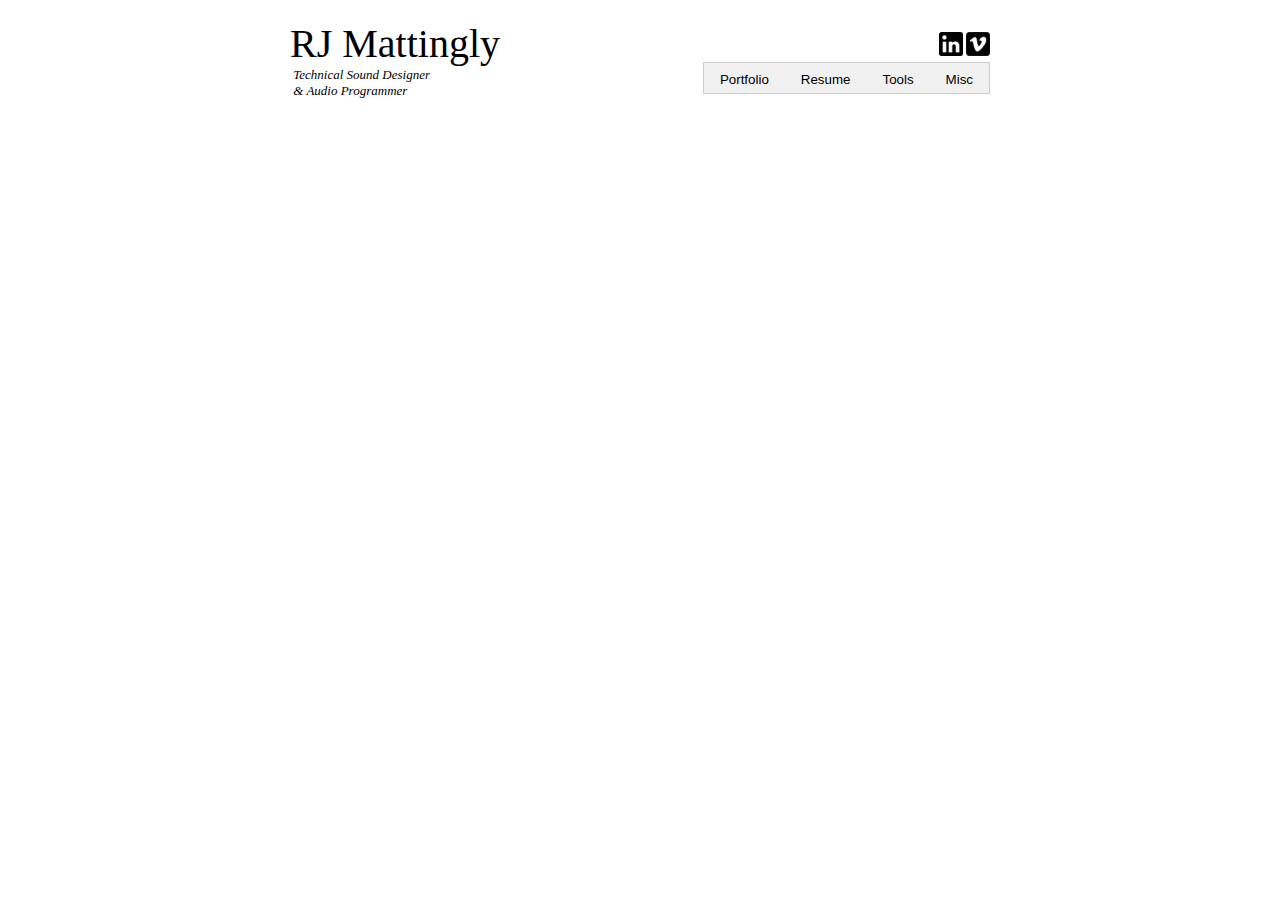
<file: header.html>
<html lang="en">
<head>
	<link rel="stylesheet" type="text/css" href="style.css">
	<meta name="viewport" content="width=device-width">
</head>

<body>
<script src="scripts.js" type="text/javascript"></script>

<div class="header">
	<div class="logoBox">
		<div class="pageTitle"> RJ Mattingly </div>
		<em> &nbsp;Technical Sound Designer </em>
		<br>
		<em> &nbsp;&amp Audio Programmer </em>
		<br>
	</div>
	<div class="headerRight">
		<div class="socialLinks">
			<a href="https://www.linkedin.com/in/rjmattingly" target="_blank">
				<img src="images/linkdin-128.png" alt="LinkedIn" title="LinkedIn" height=80%>
			</a>
			<a href="https://vimeo.com/rjmattingly" target="_blank">
				<img src="images/vimeo-128.png" alt="Vimeo" title="Vimeo" height=80%>
			</a>
		</div>

		<div class="headerTab">
			<button onclick="redirectPage('portfolio')">Portfolio</button>
			<button onclick="redirectPage('resume')">Resume</button>
			<button onclick="redirectPage('tools')">Tools</button>
			<button onclick="redirectPage('misc')">Misc</button>
		</div>
	</div>

</div> <!-- header -->
</body>
</file>
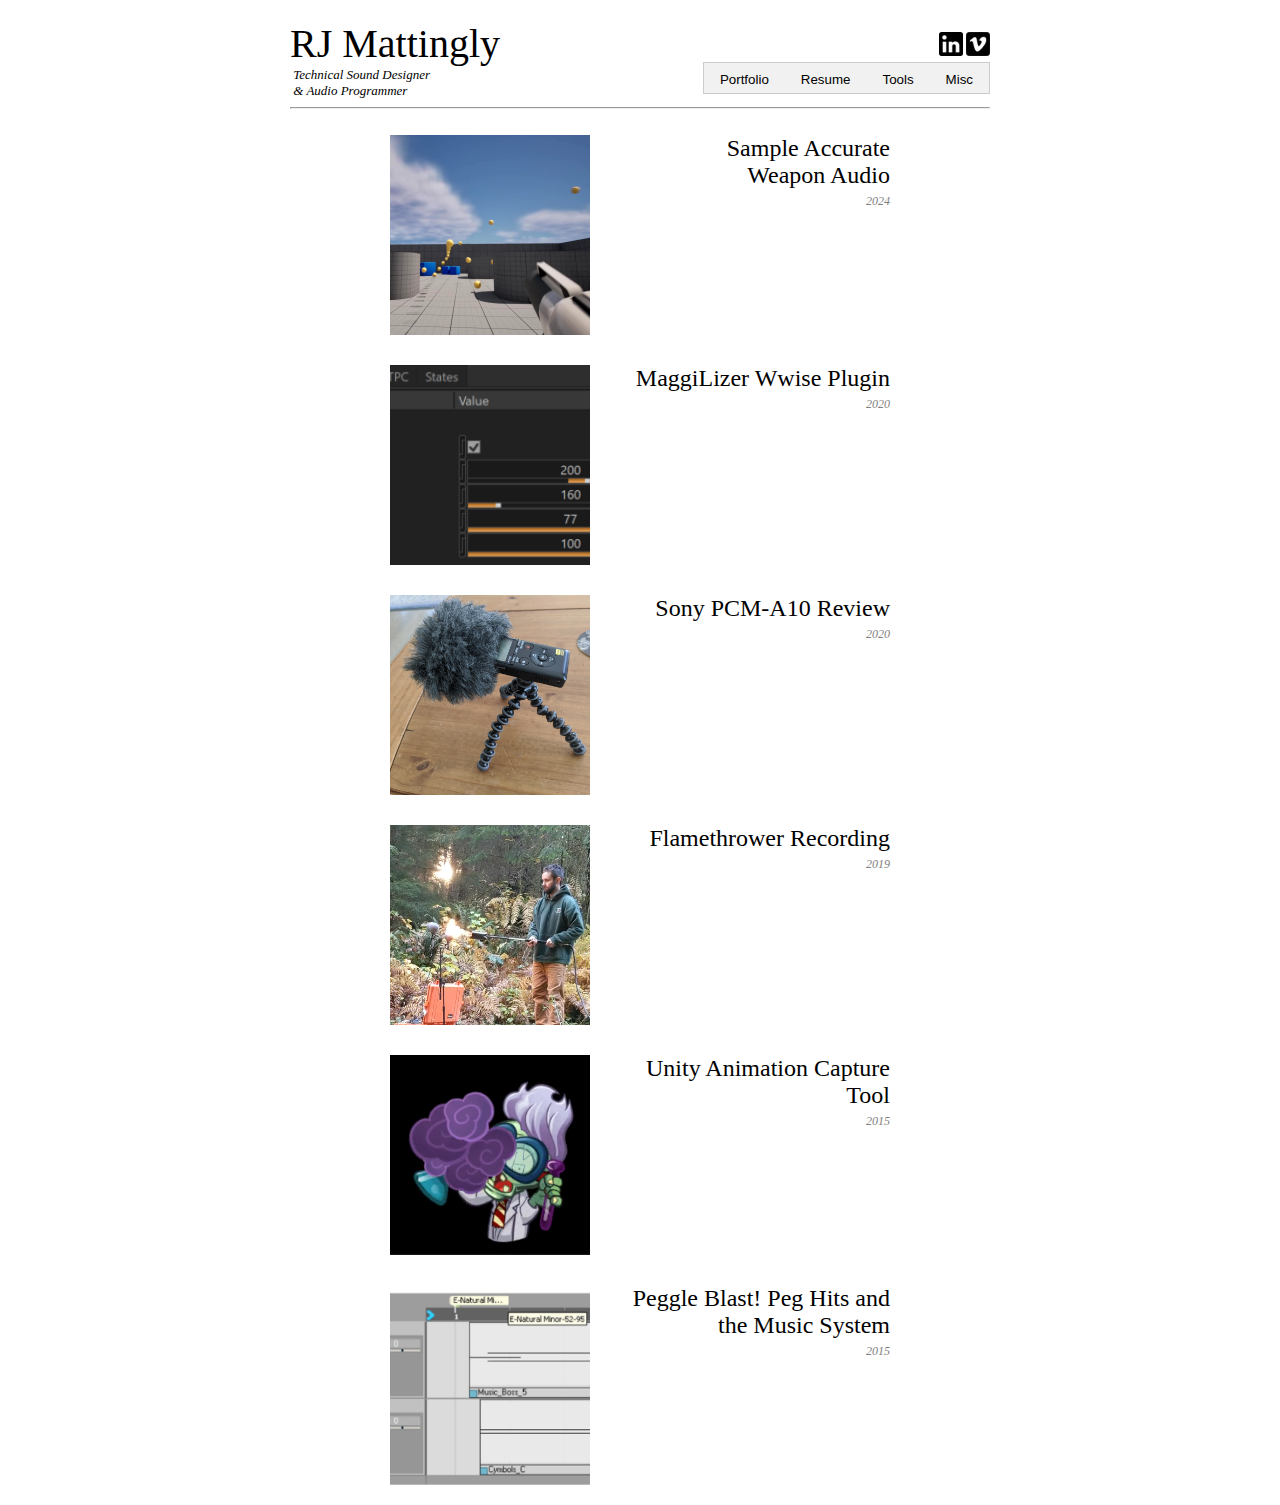
<file: misc.html>
<head>
    <title>RJ Mattingly</title>
    <link rel="stylesheet" type="text/css" href="style.css">
    <link rel="icon" href="images/caricature.png" type="image/png">
    <meta name="viewport" content="width=device-width">
</head>
<iframe src="header.html" max-width=100% width=100% height="100" scrolling="no" style="border:none"></iframe>
<body class="miscBody">
	<hr>
	<br>
    <a href="posts/sample_accurate_weapon_audio.html" class="postLink">
        <div class="postContent">
            <img src="images/sampleaccurateblog/sample_accurate_weapon_thumb.png" height="200" width="200" class="postImage">
            <div class="textContainer">
                <div class="postTitle" id="SampleAccurateWeaponAudio">
                    Sample Accurate<br>Weapon Audio
                </div>
                <div class="contentDate">2024</div>
            </div>
        </div>
    </a>

	<a href="posts/maggilizer.html" class="postLink">
        <div class="postContent">
            <img src="images/maggilizerblog/maggilizer_screenshot.png" height="200" width="200" class="postImage">
            <div class="textContainer">
                <div class="postTitle" id="MaggiLizer">
                    MaggiLizer Wwise Plugin
                </div>
                <div class="contentDate">2020</div>
            </div>
        </div>
    </a>

    <a href="posts/a10_review.html" class="postLink">
        <div class="postContent">
            <img src="images/a10blog/tripod.jpg" height="200" width="200" class="postImage";>
            <div class="textContainer">
                <div class="postTitle" id="A10Review">
                    Sony PCM-A10 Review
                </div>
                <div class="contentDate">2020</div>
            </div>
        </div>
    </a>

	<a href="posts/flamethrower.html" class="postLink">
        <div class="postContent">
            <img src="images/flamethrower_thumb.png" height="200" width="200" class="postImage";>
            <div class="textContainer">
                <div class="postTitle" id="Flamethrower">
                    Flamethrower Recording
                </div>
                <div class="contentDate">2019</div>
            </div>
        </div>
    </a>

	<a href="posts/unity_animation_capture_tool.html" class="postLink">
        <div class="postContent">
            <img src="images/animation_capture_thumb.png" height="200" width="200" class="postImage";>
            <div class="textContainer">
                <div class="postTitle" id="AnimationCapture">
                    Unity Animation Capture Tool
                </div>
                <div class="contentDate">2015</div>
            </div>
        </div>
    </a>

	<a href="posts/peggle_blast.html" class="postLink">
        <div class="postContent">
            <img src="images/peggleblastblog/img1.png" height="200" width="200" class="postImage";>
            <div class="textContainer">
                <div class="postTitle" id="PeggleBlast">
                    Peggle Blast! Peg Hits and the Music System
                </div>
                <div class="contentDate">2015</div>
            </div>
        </div>
    </a>
</body>
</file>
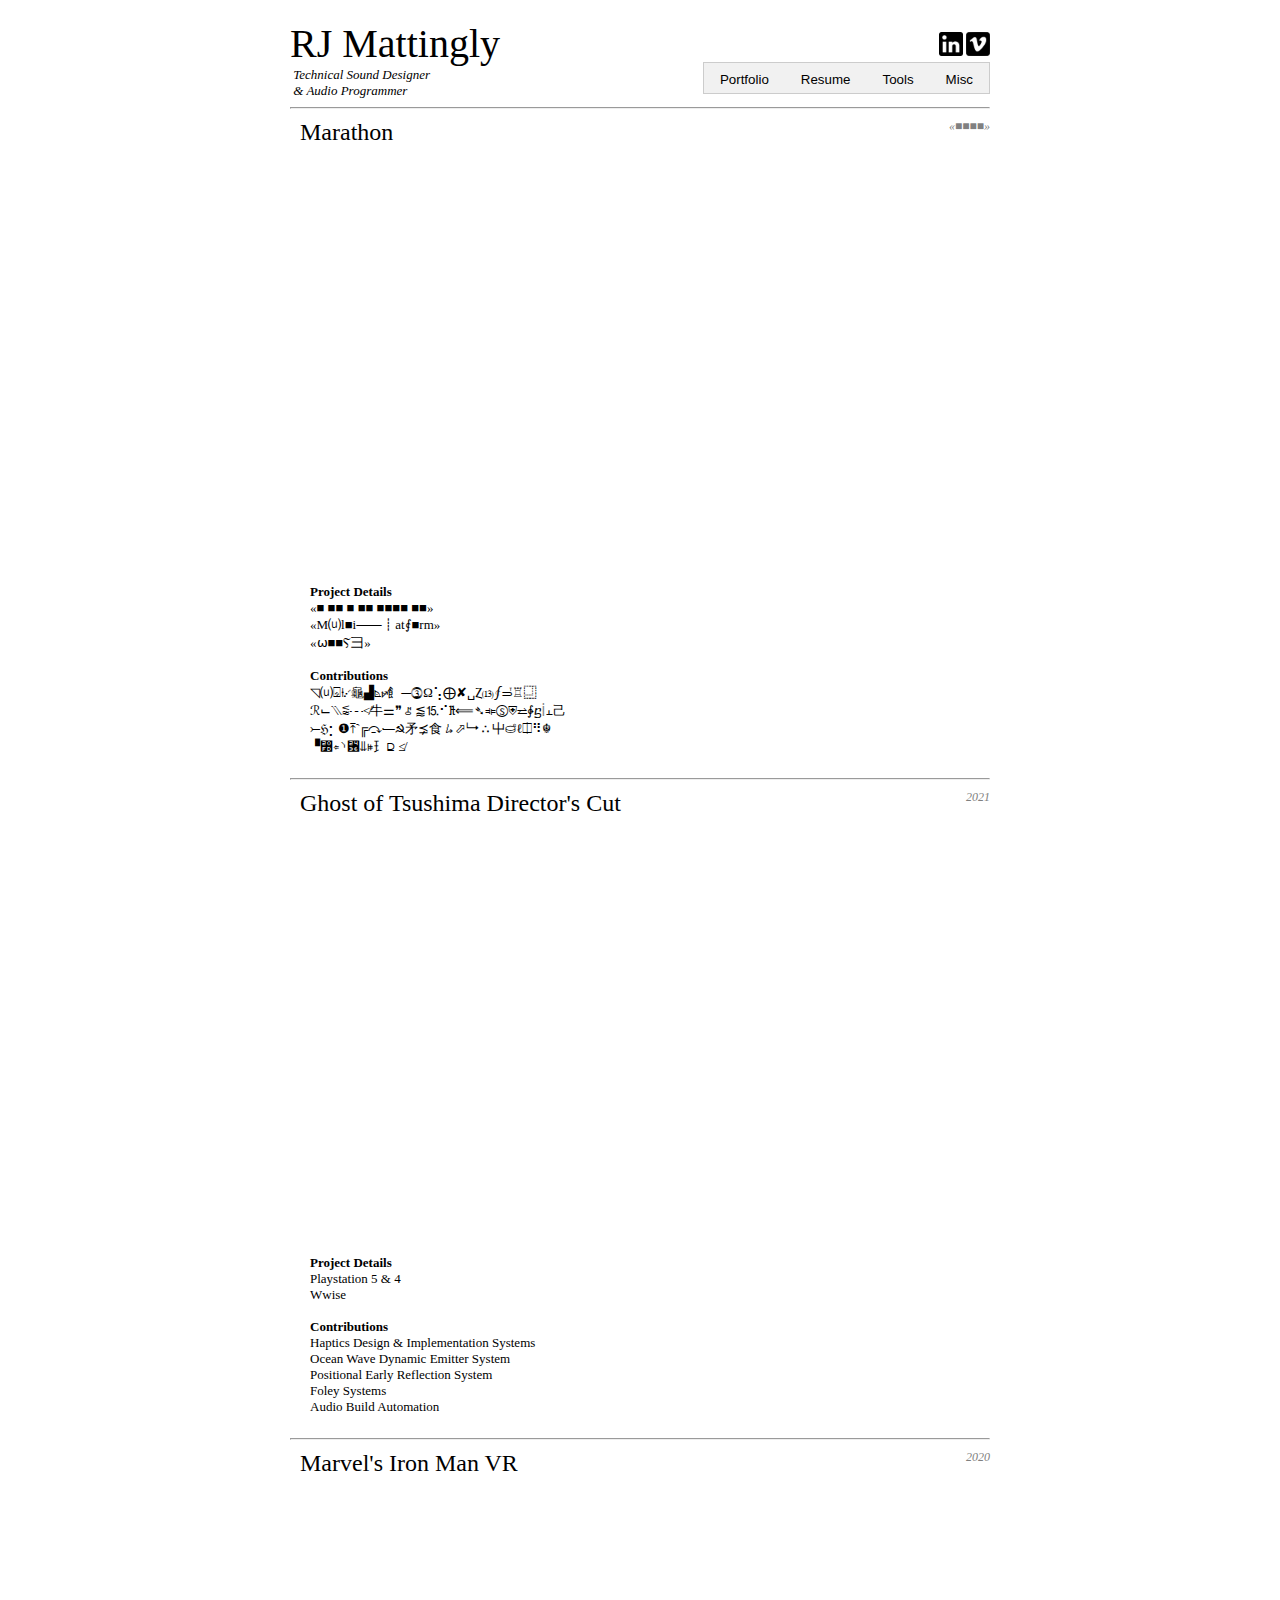
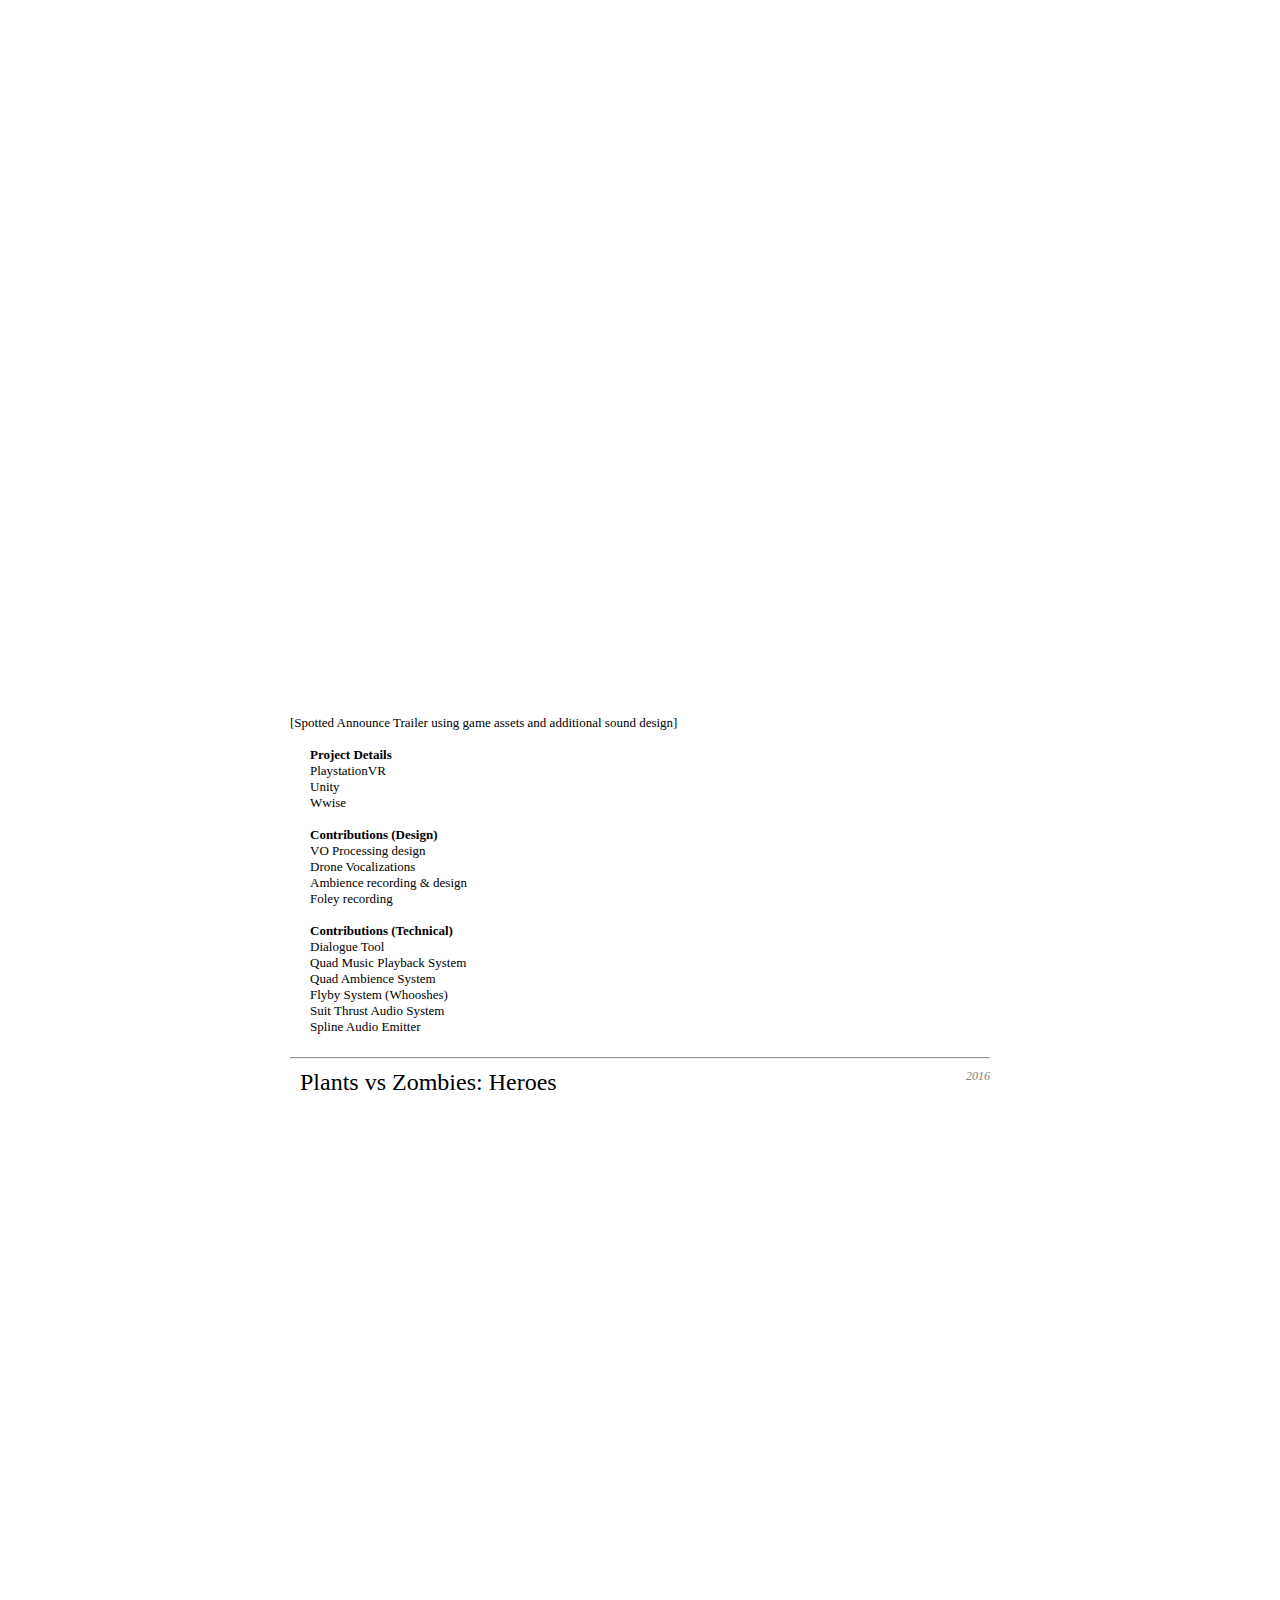
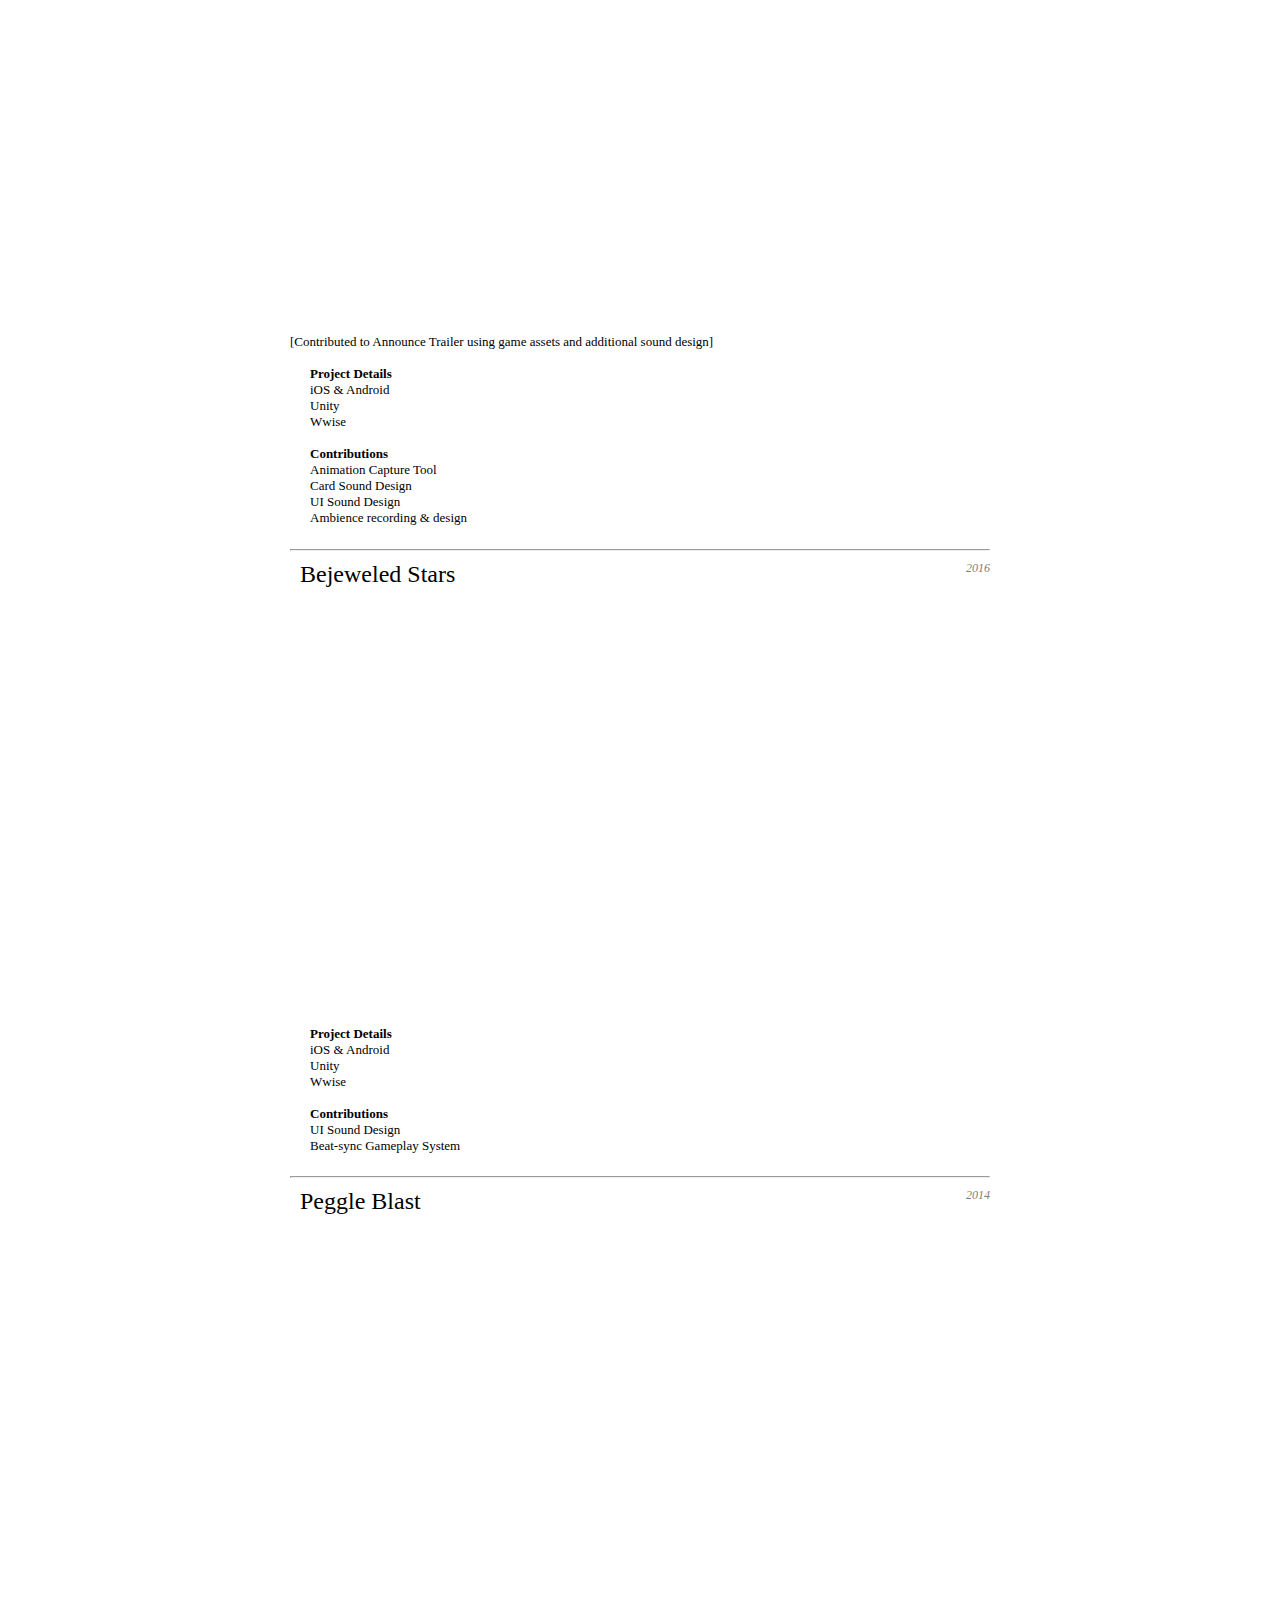
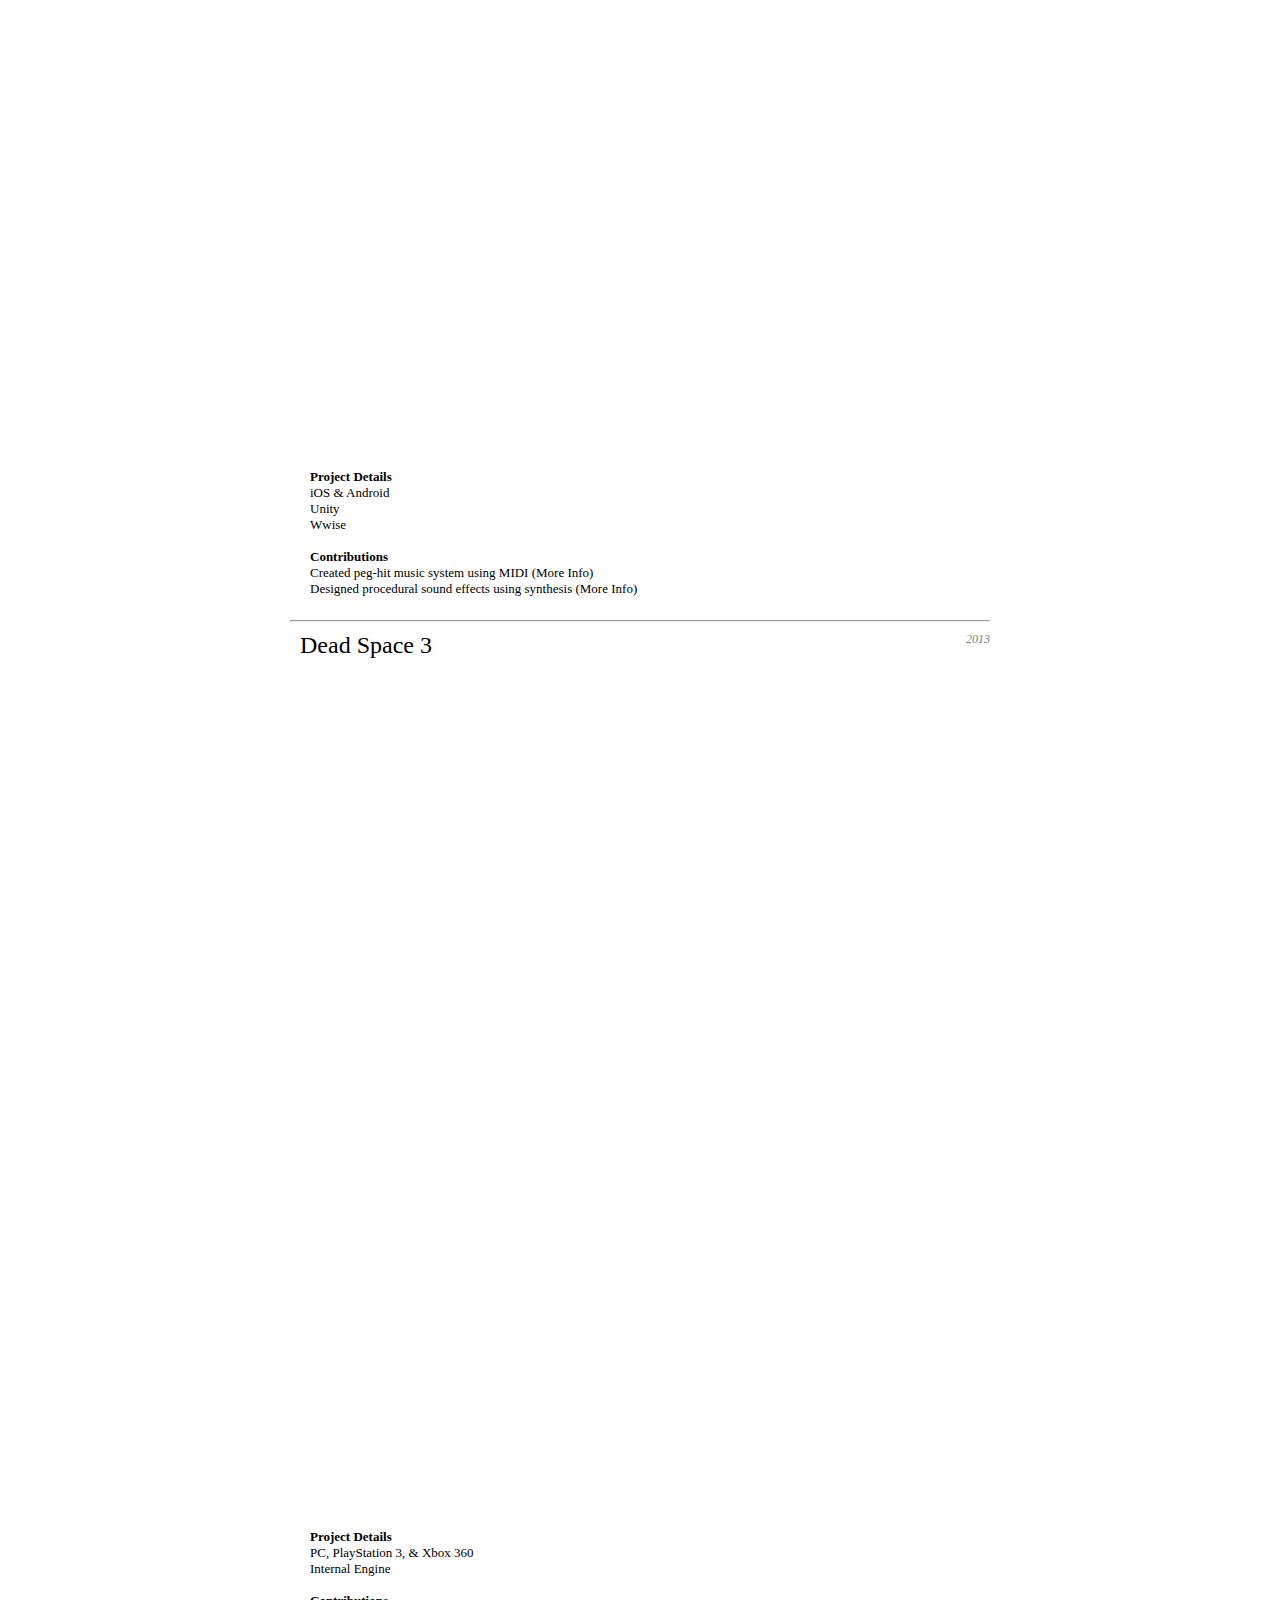
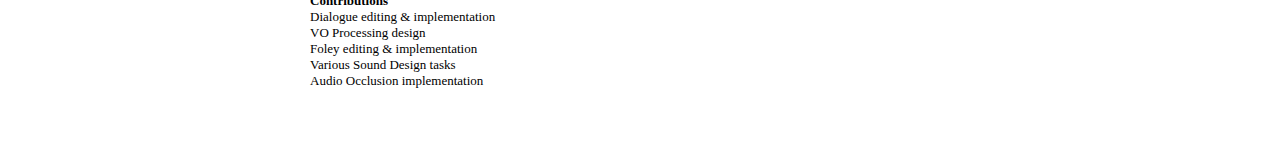
<file: portfolio.html>
<head>
	<title> RJ Mattingly</title>
	<link rel="stylesheet" type="text/css" href="style.css">
	<link rel="icon" href="images/caricature.png" type="image/png">
	<meta name="viewport" content="width=device-width">
</head>
<iframe src="header.html" max-width=100% width=100% height="100" scrolling="no" style="border:none"></iframe>
<body>

	<hr>

	<div class="contentTitle"> Marathon
		<div class="contentDate"> «■■■■» </div>
	</div>
	<br>
	<div class="contentVideo">
		<iframe width=100% height="400" src="https://www.youtube.com/embed/ckI_m8bbXfw?si=YSPjxDj0Uk5HWEtY" frameborder="0" allow="accelerometer; autoplay; encrypted-media; gyroscope; picture-in-picture" allowfullscreen></iframe>
		<br>
	</div>
	<div class="contentDescriptionJustify">
		<br>
		<b> Project Details </b>
		<br>
		«■ ■■ ■ ■■ ■■■■ ■■» <br>
		«M⒰l■i⸺┋at⨐■rm» <br>
		«⍵■■Ⲋ⼹»<br>
		<br>
		<b> Contributions </b>
		<br>
		◹⒰⌺⍿⹓⿔▟⦝⦬⻟⏤⓷Ω⢡⨁✘␣Ⲍ⒀⨐⥰ⷮ♖⿽<br>
		ℛ⌙⳹⪉┅≮⽜⚌❞⯜⪅⒖⠊₶⟸➴⟚Ⓢ⛨⥨∳ⴝ⸽⫠⼰<br>
		⤚ℌ⡂❶⤒⳿╔⤼⹃☭⽭⪱⾷⭞⬀⮡⛬⼬⛀ⷷℓ⎅⠻☬<br>
		▝⃽⇐⸃␶⇊⊭⺩⫒ ≰<br>
		<br>
	</div>
	<hr>

	<div class="contentTitle"> Ghost of Tsushima Director's Cut
		<div class="contentDate"> 2021 </div>
	</div>
	<br>
	<div class="contentVideo">
		<iframe width=100% height="400" src="https://www.youtube.com/embed/sc4_dXjkCl8?si=JO_GkHLM6AVDY1eq" frameborder="0" allow="accelerometer; autoplay; encrypted-media; gyroscope; picture-in-picture" allowfullscreen></iframe>
		<br>
	</div>
	<div class="contentDescriptionJustify">
		<br>
		<b> Project Details </b>
		<br>
		Playstation 5 & 4 <br>
		Wwise <br>
		<br>
		<b> Contributions </b>
		<br>
		Haptics Design & Implementation Systems <br>
		Ocean Wave Dynamic Emitter System <br>
		Positional Early Reflection System <br>
		Foley Systems <br>
		Audio Build Automation <br>
		<br>
	</div>
	<hr>

	<div class="contentTitle"> Marvel's Iron Man VR
		<div class="contentDate"> 2020 </div>
	</div>
	<br>
	<div class="contentVideo">
		<iframe src="https://player.vimeo.com/video/445070187" width=100% height="400" frameborder="0" allow="autoplay; fullscreen" allowfullscreen></iframe>
	</div>
	<br>
	<div class="contentVideo">
		<iframe width=100% height="400" src="https://www.youtube.com/embed/1IJgh1Vvtgc" frameborder="0" allow="accelerometer; autoplay; encrypted-media; gyroscope; picture-in-picture" allowfullscreen></iframe>
		<br>
		[Spotted Announce Trailer using game assets and additional sound design]
	</div>
	<div class="contentDescriptionJustify">
		<br>
		<b> Project Details </b>
		<br>
		PlaystationVR <br>
		Unity <br>
		Wwise <br>
		<br>
		<b> Contributions (Design) </b>
		<br>
		VO Processing design <br>
		Drone Vocalizations <br>
		Ambience recording &amp design <br>
		Foley recording <br>
		<br>
		<b> Contributions (Technical) </b>
		<br>
		Dialogue Tool <br>
		Quad Music Playback System <br>
		Quad Ambience System <br>
		Flyby System (Whooshes) <br>
		Suit Thrust Audio System <br>
		Spline Audio Emitter <br>
		<br>
	</div>
	<hr>
	<div class="contentTitle"> Plants vs Zombies: Heroes
		<div class="contentDate"> 2016 </div>
	</div>
	<br>
	<div class="contentVideo">
		<iframe src="https://player.vimeo.com/video/213713929" width=100% height="400" frameborder="0" allow="autoplay; fullscreen" allowfullscreen></iframe>
		<br>
	</div>
	<br>
	<div class="contentVideo">
		<iframe width=100% height="400" src="https://www.youtube.com/embed/uZDTLMILxZk" frameborder="0" allow="accelerometer; autoplay; encrypted-media; gyroscope; picture-in-picture" allowfullscreen></iframe>
		<br>
		[Contributed to Announce Trailer using game assets and additional sound design]
	</div>
	<div class="contentDescriptionJustify">
		<br>
		<b> Project Details </b>
		<br>
		iOS &amp Android <br>
		Unity <br>
		Wwise <br>
		<br>
		<b> Contributions </b>
		<br>
		Animation Capture Tool <br>
		Card Sound Design <br>
		UI Sound Design <br>
		Ambience recording &amp design <br>
		<br>
	</div>
	<hr>
	<div class="contentTitle"> Bejeweled Stars
		<div class="contentDate"> 2016 </div>
	</div>
	<br>
	<div class="contentVideo">
		<iframe width=100% height="400" src="https://www.youtube.com/embed/huevZPpHY2E" frameborder="0" allow="accelerometer; autoplay; encrypted-media; gyroscope; picture-in-picture" allowfullscreen></iframe>
		<br>
	</div>
	<div class="contentDescriptionJustify">
		<br>
		<b> Project Details </b>
		<br>
		iOS &amp Android <br>
		Unity <br>
		Wwise <br>
		<br>
		<b> Contributions </b>
		<br>
		UI Sound Design <br>
		Beat-sync Gameplay System <br>
		<br>
	</div>
	<hr>
	<div class="contentTitle"> Peggle Blast
		<div class="contentDate"> 2014 </div>
	</div>
	<br>
	<div class="contentVideo">
		<iframe src="https://player.vimeo.com/video/213585889" width=100% height="400" frameborder="0" allow="autoplay; fullscreen" allowfullscreen></iframe>
	</div>
	<br>
	<div class="contentVideo">
		<iframe width=100% height="400" src="https://www.youtube.com/embed/356kbUcYQ44" frameborder="0" allow="accelerometer; autoplay; encrypted-media; gyroscope; picture-in-picture" allowfullscreen></iframe>
		<br>
	</div>
	<div class="contentDescriptionJustify">
		<br>
		<b> Project Details </b>
		<br>
		iOS &amp Android <br>
		Unity <br>
		Wwise <br>
		<br>
		<b> Contributions </b>
		<br>
		Created peg-hit music system using MIDI
		<a href="https://www.audiogang.org/peggle-blast-peg-hits-and-the-music-system-2/"target="_blank"> (More Info)</a> <br>
		Designed procedural sound effects using synthesis
		<a href="https://www.audiogang.org/realtime-synthesis-for-sound-creation-in-peggle-blast/"target="_blank"> (More Info)</a> <br>
		<br>
	</div>
	<hr>
	<div class="contentTitle"> Dead Space 3
		<div class="contentDate"> 2013 </div>
	</div>
	<br>
	<div class="contentVideo">
		<iframe src="https://player.vimeo.com/video/76733674" width=100% height="400" frameborder="0" allow="autoplay; fullscreen" allowfullscreen></iframe>
		<br>
	</div>
	<br><br>

	<div class="contentVideo">
		<iframe src="https://player.vimeo.com/video/76733673" width=100% height="400" frameborder="0" allow="autoplay; fullscreen" allowfullscreen></iframe>
		<br>
	</div>

	<div class="contentDescriptionJustify">
		<br>
		<b> Project Details </b>
		<br>
		PC, PlayStation 3, &amp Xbox 360 <br>
		Internal Engine <br>
		<br>
		<b> Contributions </b>
		<br>
		Dialogue editing &amp implementation <br>
		VO Processing design <br>
		Foley editing &amp implementation <br>
		Various Sound Design tasks  <br>
		Audio Occlusion implementation <br>
		<br>
		<br>
	</div>
</body>
</file>
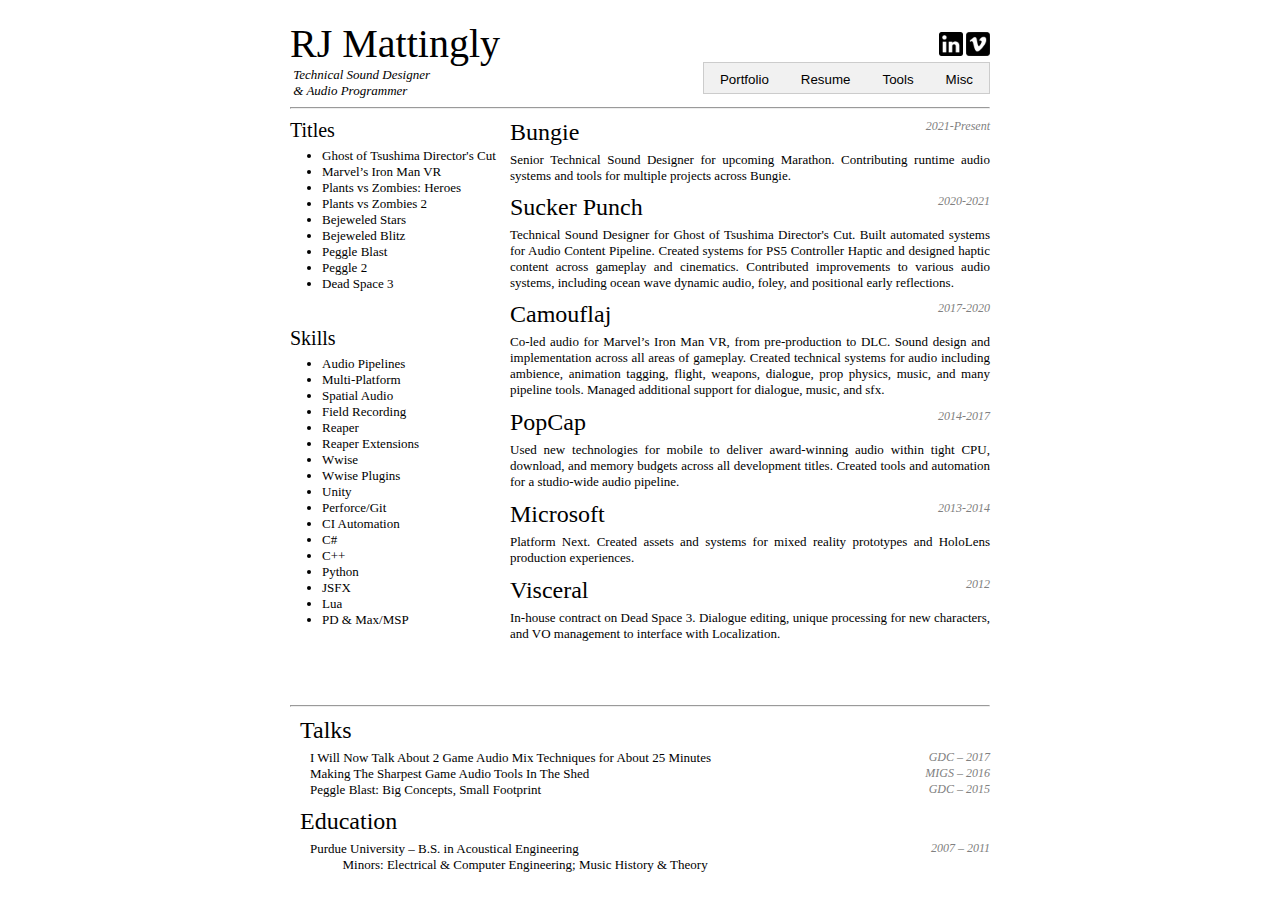
<file: resume.html>
<head>
	<title> RJ Mattingly</title>
	<link rel="stylesheet" type="text/css" href="style.css">
	<link rel="icon" href="images/caricature.png" type="image/png">
	<meta name="viewport" content="width=device-width">
</head>
<iframe src="header.html" max-width=100% width=100% height="100" scrolling="no" style="border:none"></iframe>
<body>
	<hr>
	<div class="resume_left">
		<div class="resumeBulletHeader"> Titles </div>
		<ul>
			<li> <a href="https://www.playstation.com/en-us/games/ghost-of-tsushima/" target="_blank"> Ghost of Tsushima Director's Cut </a> </li>
			<li> <a href="https://www.playstation.com/en-us/games/marvels-iron-man-vr-ps4/" target="_blank"> Marvel’s Iron Man VR </a> </li>
			<li> <a href="https://www.ea.com/games/plants-vs-zombies/plants-vs-zombies-heroes" target="_blank"> Plants vs Zombies: Heroes </a> </li>
			<li> <a href="https://www.ea.com/games/plants-vs-zombies/plants-vs-zombies-2" target="_blank">Plants vs Zombies 2 </a> </li>
			<li> <a href="https://www.ea.com/games/bejeweled/bejeweled-stars" target="_blank">Bejeweled Stars </a> </li>
			<li> <a href="https://www.ea.com/games/bejeweled/bejeweled-blitz" target="_blank">Bejeweled Blitz </a> </li>
			<li> <a href="https://www.ea.com/games/peggle/peggle-blast" target="_blank">Peggle Blast </a> </li>
			<li> <a href="https://www.ea.com/games/peggle/peggle-2" target="_blank">Peggle 2 </a> </li>
			<li> <a href="https://www.ea.com/games/dead-space/dead-space-3" target="_blank"> Dead Space 3 </a> </li>
		</ul>
		<div class= "contentPad">
			<br><br><br><br>
			<br><br><br><br>
			<br><br><br><br>
		</div>
		<div class="resumeBulletHeader"> Skills </div>
		<ul>
			<li> Audio Pipelines </li>
			<li> Multi-Platform </li>
			<li> Spatial Audio </li>
			<li> Field Recording </li>
			<li> Reaper </li>
			<li> Reaper Extensions</li>
			<li> Wwise </li>
			<li> Wwise Plugins</li>
			<li> Unity </li>
			<li> Perforce/Git </li>
			<li> CI Automation </li>
			<li> C# </li>
			<li> C++ </li>
			<li> Python </li>
			<li> JSFX </li>
			<li> Lua </li>
			<li> PD &amp Max/MSP </li>
		</ul>
	</div> <!-- resume_left -->
	<div class="resume_right">
		<div class="contentTitle"> Bungie
			<div class="contentDate"> 2021-Present </div>
		</div>
		<div class="resumeDescriptionJustify">
			Senior Technical Sound Designer for upcoming Marathon. Contributing runtime audio systems and tools for multiple projects across Bungie.
		</div>
		<div class="contentTitle"> Sucker Punch
			<div class="contentDate"> 2020-2021 </div>
		</div>
		<div class="resumeDescriptionJustify">
			Technical Sound Designer for Ghost of Tsushima Director's Cut. Built automated systems for Audio Content Pipeline. Created systems for PS5 Controller Haptic and designed haptic content across gameplay and cinematics. Contributed improvements to various audio systems, including ocean wave dynamic audio, foley, and positional early reflections.
		</div>
		<div class="contentTitle"> Camouflaj
			<div class="contentDate"> 2017-2020 </div>
		</div>
		<div class="resumeDescriptionJustify">
			Co-led audio for Marvel’s Iron Man VR, from pre-production to DLC. Sound design and implementation across all areas of gameplay. Created technical systems for audio including ambience, animation tagging, flight, weapons, dialogue, prop physics, music, and many pipeline tools. Managed additional support for dialogue, music, and sfx.
		</div>
		<div class="contentPad"> <br> </div>
		<div class="contentTitle"> PopCap
			<div class="contentDate"> 2014-2017 </div>
		</div>
		<div class="resumeDescriptionJustify">
			Used new technologies for mobile to deliver award-winning audio within tight CPU, download, and memory budgets across all development titles. Created tools and automation for a studio-wide audio pipeline.
		</div>
		<div class="contentPad"> <br> </div>
		<div class="contentTitle">Microsoft
			<div class="contentDate"> 2013-2014 </div>
		</div>
		<div class="resumeDescriptionJustify">
			Platform Next. Created assets and systems for mixed reality prototypes and HoloLens production experiences.
		</div>
		<div class="contentPad"> <br> </div>
		<div class="contentTitle"> Visceral
			<div class="contentDate"> 2012 </div>
		</div>
		<div class="resumeDescriptionJustify">
			In-house contract on Dead Space 3. Dialogue editing, unique processing for new characters, and VO management to interface with Localization.
		</div> <!-- resume_right -->
	</div>
	<br><br><br><br><br>
	<hr>
	<div class="contentTitle"> Talks </div>
	<div class="contentDescriptionLeft">
		<a href="https://ubm-twvideo01.s3.amazonaws.com/o1/vault/gdc2017/Presentations/Mattingly_IWillNowTalk.pdf" target="_blank">
			I Will Now Talk About 2 Game Audio Mix Techniques for About 25 Minutes
		</a>
		<div class= "contentDate"> GDC – 2017 </div>
	</div>
	<div class="contentDescriptionLeft">
		Making The Sharpest Game Audio Tools In The Shed
		<div class= "contentDate"> MIGS – 2016 </div>
	</div>
	<div class="contentDescriptionLeft">
		<a href="https://www.youtube.com/watch?v=Nsn3E3eGPhk" target="_blank">
			Peggle Blast: Big Concepts, Small Footprint
		</a>
		<div class= "contentDate"> GDC – 2015 </div>
	</div>
	<div class="contentTitle"> Education </div>
	<div class= "contentDate"> 2007 – 2011</div>
	<div class="contentDescriptionJustify">
		Purdue University – B.S. in Acoustical Engineering
	</div>
	<div class="contentDescriptionJustify">
		&emsp; &emsp; Minors: Electrical &amp Computer Engineering; Music History &amp Theory
	</div>
</body>
</file>
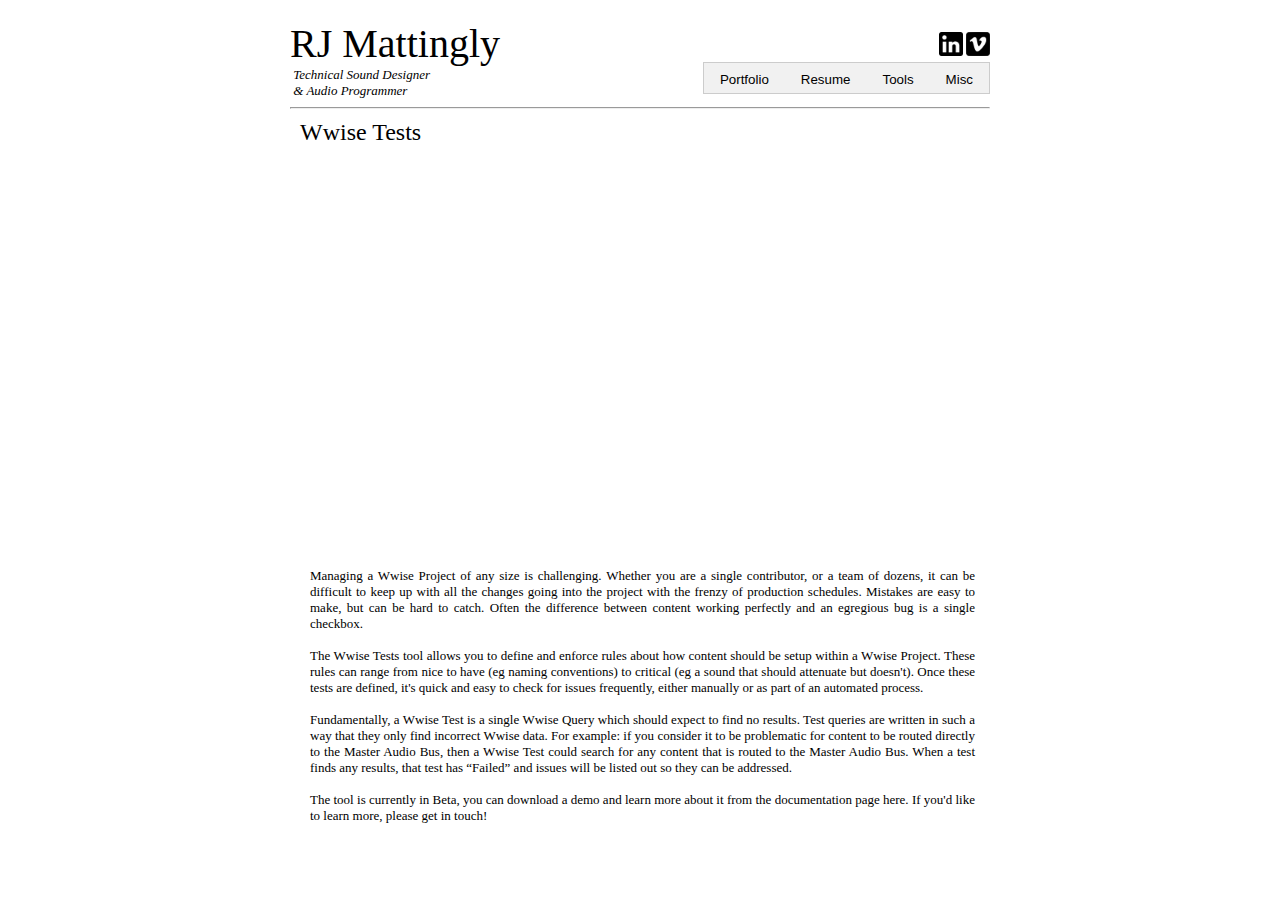
<file: tools.html>
<head>
	<title> RJ Mattingly</title>
	<link rel="stylesheet" type="text/css" href="style.css">
	<link rel="icon" href="images/caricature.png" type="image/png">
	<meta name="viewport" content="width=device-width">
</head>
<iframe src="header.html" max-width=100% width=100% height="100" scrolling="no" style="border:none"></iframe>
<body>
	<hr>
    <div id="WwiseTests" class="contentTitle">
        Wwise Tests
    </div>
    
	<div class="contentDescriptionJustify">
        <div class="contentVideo">
            <iframe src="https://player.vimeo.com/video/1039334205" width=100% height="400" frameborder="0" allow="autoplay; fullscreen" allowfullscreen></iframe>
        </div>
        <br>
        Managing a Wwise Project of any size is challenging. Whether you are a single contributor, or a team of dozens, it can be difficult to keep up with all the changes going into the project with the frenzy of production schedules. Mistakes are easy to make, but can be hard to catch. Often the difference between content working perfectly and an egregious bug is a single checkbox.
        <br><br>
        The Wwise Tests tool allows you to define and enforce rules about how content should be setup within a Wwise Project. These rules can range from nice to have (eg naming conventions) to critical (eg a sound that should attenuate but doesn't). Once these tests are defined, it's quick and easy to check for issues frequently, either manually or as part of an automated process.
        <br><br>
        Fundamentally, a Wwise Test is a single Wwise Query which should expect to find no results. Test queries are written in such a way that they only find incorrect Wwise data. For example: if you consider it to be problematic for content to be routed directly to the Master Audio Bus, then a Wwise Test could search for any content that is routed to the Master Audio Bus. When a test finds any results, that test has “Failed” and issues will be listed out so they can be addressed.
        <br><br>
        The tool is currently in Beta, you can download a demo and learn more about it from the
		<a href="https://broken-hubcap-956.notion.site/Wwise-Tests-Documentation-14b0de8b059580a2a3b1fba9de479408" target="_blank">
            documentation page here.
        </a>
        If you'd like to learn more, please get in touch!
	</div>
</body>
</file>
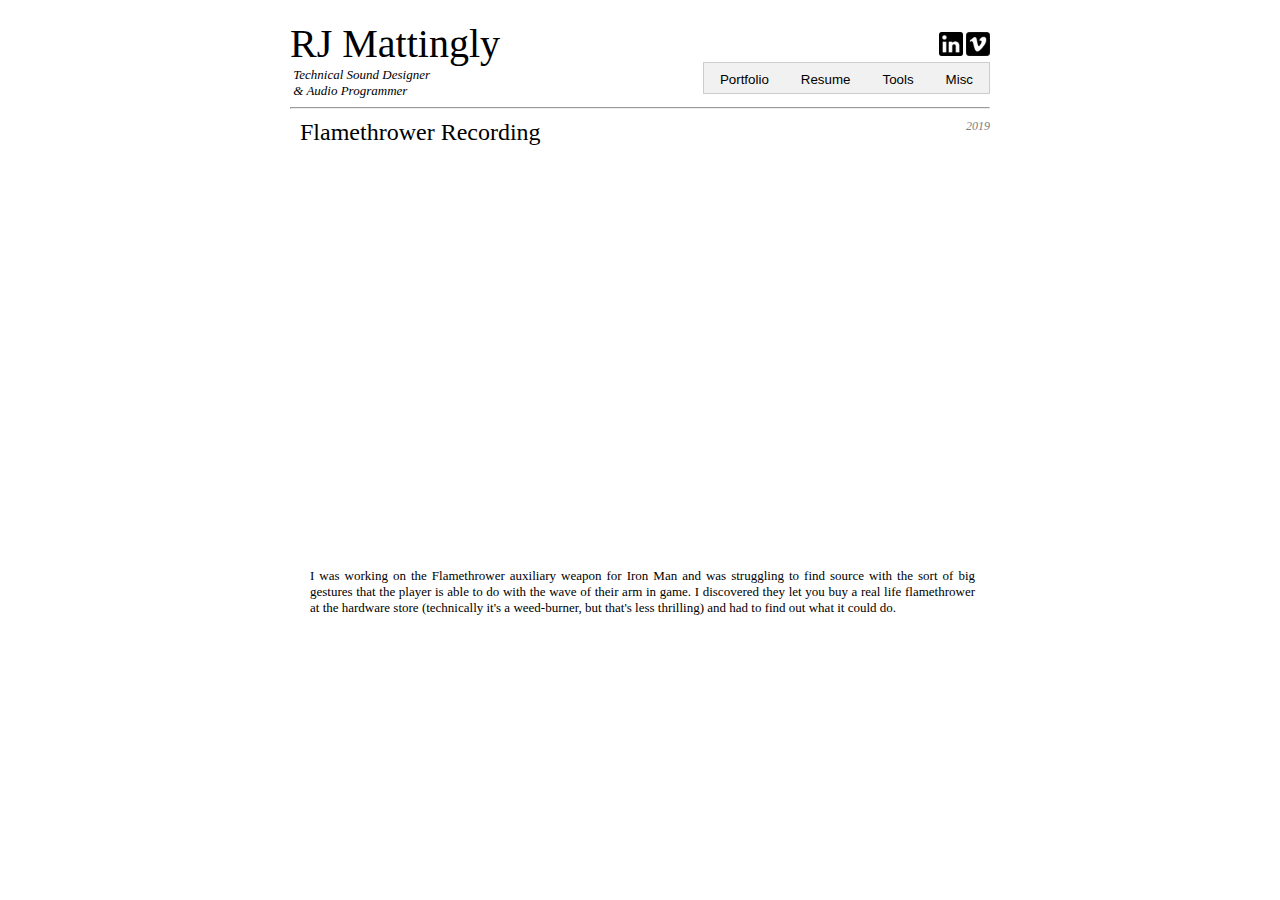
<file: posts/flamethrower.html>
<head>
    <title>RJ Mattingly</title>
    <link rel="stylesheet" type="text/css" href="../style.css">
    <link rel="icon" href="../images/caricature.png" type="image/png">
    <meta name="viewport" content="width=device-width">
</head>
<iframe src="../header.html" max-width=100% width=100% height="100" scrolling="no" style="border:none"></iframe>

<body>
    <hr>
    <div class="contentTitle" id="Flamethrower">
        Flamethrower Recording
        <div class="contentDate"> 2019 </div>
    </div>
    <div class="contentVideo">
        <iframe allow="autoplay; fullscreen" allowfullscreen="" frameborder="0" height="400"
            src="https://player.vimeo.com/video/445106792" width="100%"></iframe>
    </div>
    <div class="contentDescriptionJustify">
        <br />
        I was working on the Flamethrower auxiliary weapon for Iron Man and was struggling to find source with the sort
        of big gestures that the player is able to do with the wave of their arm in game. I discovered they let you buy
        a real life flamethrower at the hardware store (technically it's a weed-burner, but that's less thrilling) and
        had to find out what it could do.
        <br />
        <br />
    </div>
</body>
</file>
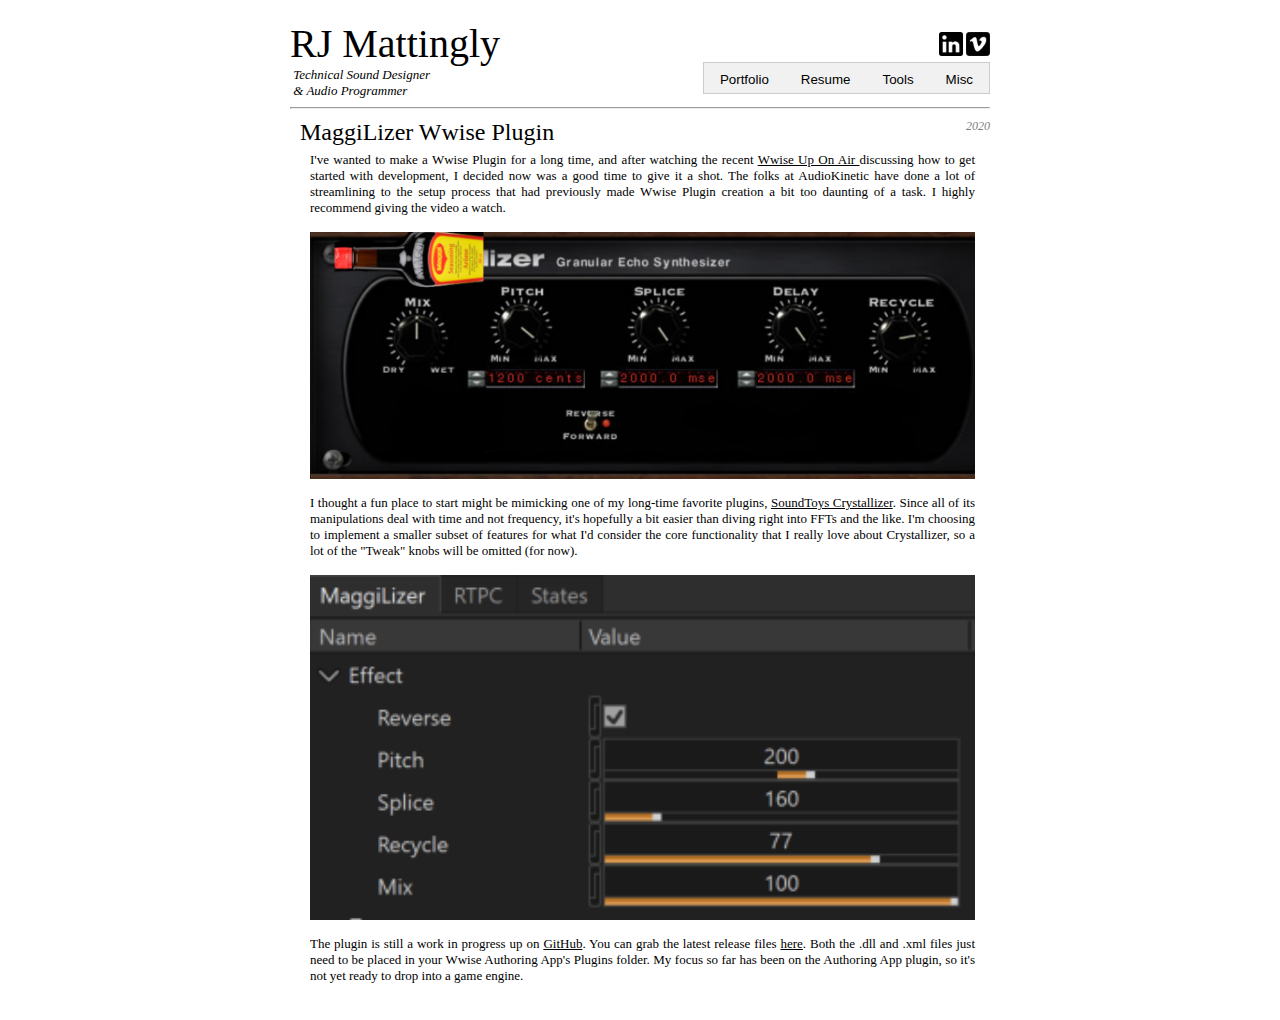
<file: posts/maggilizer.html>
<head>
	<title>RJ Mattingly</title>
	<link rel="stylesheet" type="text/css" href="../style.css">
	<link rel="icon" href="../images/caricature.png" type="image/png">
	<meta name="viewport" content="width=device-width">
</head>
<iframe src="../header.html" max-width=100% width=100% height="100" scrolling="no" style="border:none"></iframe>
<body>
	<hr>
	<div class="contentTitle" id="MaggiLizer">
		MaggiLizer Wwise Plugin
		<div class="contentDate"> 2020 </div>
	</div>
	<div class="contentDescriptionJustify">
		I've wanted to make a Wwise Plugin for a long time, and after watching the recent 
		<a href="https://www.twitch.tv/videos/758625080" target="_blank"><u>Wwise Up On Air </u></a>
		 discussing how to
		get started with development, I decided now was a good time to give it a shot. The folks at AudioKinetic have
		done a lot of streamlining to the setup process that had previously made Wwise Plugin creation a bit too
		daunting of a task. I highly recommend giving the video a watch.
		<br /><br />
		<a href="https://github.com/rjmattingly/MaggiLizer" target="_blank">
			<link rel="stylesheet" type="text/css" href="../style.css">
			<img src="../images/maggilizerblog/maggilizer_logo.png" width="100%" />
		</a>
		<br /><br />
		I thought a fun place to start might be mimicking one of my long-time favorite plugins, <a
			href="https://www.soundtoys.com/product/crystallizer" target="_blank"> <u>SoundToys Crystallizer</u></a>.
		Since all of its manipulations deal with time and not frequency, it's hopefully a bit easier than diving right
		into FFTs and the like. I'm choosing to implement a smaller subset of features for what I'd consider the core
		functionality that I really love about Crystallizer, so a lot of the "Tweak" knobs will be omitted (for now).
		<br /><br />
		<a href="https://github.com/rjmattingly/MaggiLizer" target="_blank">
			<img src="../images/maggilizerblog/maggilizer_screenshot.png" width="100%" />
		</a>
		<br /><br />
		The plugin is still a work in progress up on <a href="https://github.com/rjmattingly/MaggiLizer"
			target="_blank"><u> GitHub</u></a>. You can grab the latest release files <a
			href="https://github.com/rjmattingly/MaggiLizer/releases/latest" target="_blank"><u> here</u></a>. Both the
		.dll and .xml files just need to be placed in your Wwise Authoring App's Plugins folder. My focus so far has
		been on the Authoring App plugin, so it's not yet ready to drop into a game engine.
		<br /><br />
	</div>
</body>
</file>
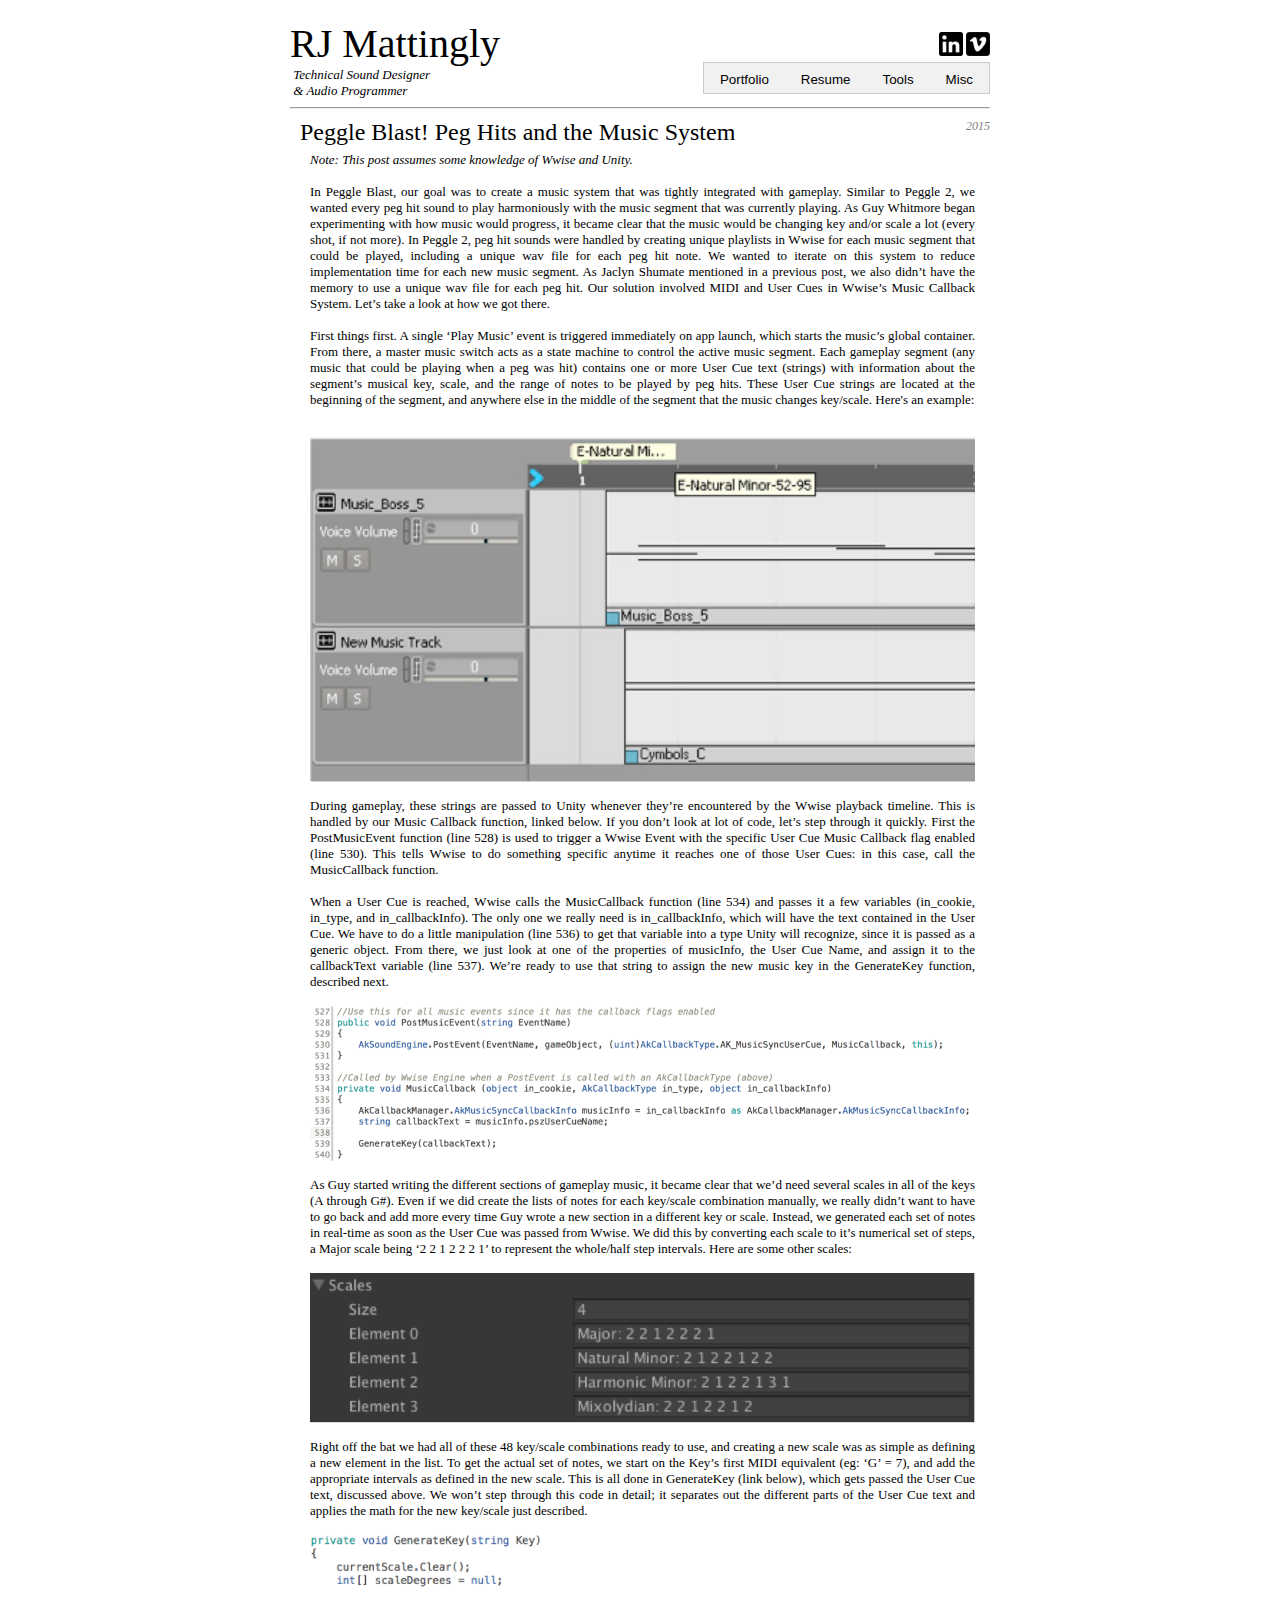
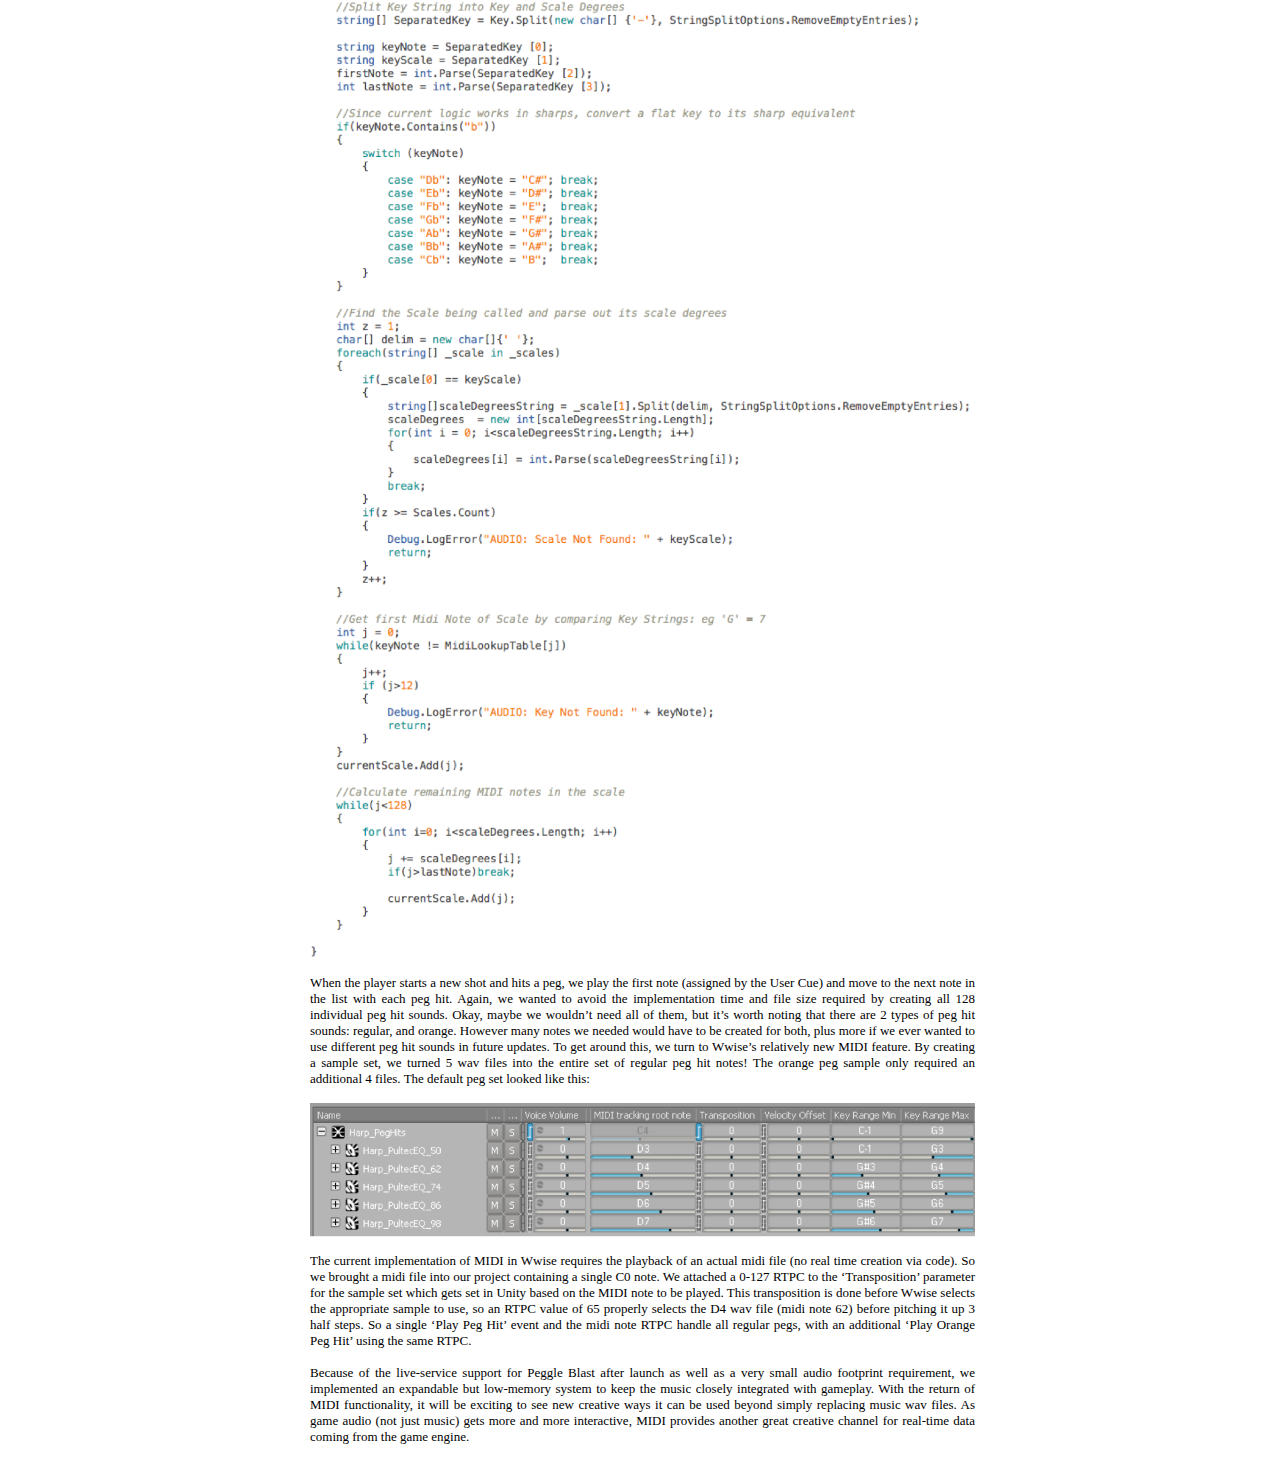
<file: posts/peggle_blast.html>
<head>
	<title>RJ Mattingly</title>
	<link rel="stylesheet" type="text/css" href="../style.css">
	<link rel="icon" href="../images/caricature.png" type="image/png">
	<meta name="viewport" content="width=device-width">
</head>
<iframe src="../header.html" max-width=100% width=100% height="100" scrolling="no" style="border:none"></iframe>

<body>
	<hr>
	<div class="contentTitle" id="PeggleBlast-MusicSystem">
		Peggle Blast! Peg Hits and the Music System
		<div class="contentDate"> 2015 </div>
	</div>
	<div class="contentDescriptionJustify">
		<em>Note: This post assumes some knowledge of Wwise and Unity.</em>
		<br /><br />
		In Peggle Blast, our goal was to create a music system that was tightly integrated
		with gameplay. Similar to Peggle 2, we wanted every peg hit sound to play harmoniously with the music segment
		that was currently playing. As Guy Whitmore began experimenting with how music would progress, it became clear
		that the music would be changing key and/or scale a lot (every shot, if not more). In Peggle 2, peg hit sounds
		were handled by creating unique playlists in Wwise for each music segment that could be played, including a
		unique wav file for each peg hit note. We wanted to iterate on this system to reduce implementation time for
		each new music segment. As Jaclyn Shumate mentioned in a previous post, we also didn’t have the memory to use a
		unique wav file for each peg hit. Our solution involved MIDI and User Cues in Wwise’s Music Callback System.
		Let’s take a look at how we got there.
		<br /><br />
		First things first. A single ‘Play Music’ event is triggered immediately on app launch, which starts the music’s
		global container. From there, a master music switch acts as a state machine to control the active music segment.
		Each gameplay segment (any music that could be playing when a peg was hit) contains one or more User Cue text
		(strings) with information about the segment’s musical key, scale, and the range of notes to be played by peg
		hits. These User Cue strings are located at the beginning of the segment, and anywhere else in the middle of the
		segment that the music changes
		key/scale. Here's an example:
		<br /><br />
		<img height="auto" src="../images/peggleblastblog/img1.png" width="100%" />
		<br /><br />
		During gameplay, these strings are passed to Unity whenever they’re encountered by the Wwise playback timeline.
		This is handled by our Music Callback function, linked below. If you don’t look at lot of code, let’s step
		through it quickly. First the PostMusicEvent function (line 528) is used to trigger a Wwise Event with the
		specific User Cue Music Callback flag enabled (line 530). This tells Wwise to do something specific anytime it
		reaches one of those User Cues: in this case, call the MusicCallback function.
		<br /><br />
		When a User Cue is reached, Wwise calls the MusicCallback function (line 534) and passes it a few variables
		(in_cookie, in_type, and in_callbackInfo). The only one we really need is in_callbackInfo, which will have the
		text contained in the User Cue. We have to do a little manipulation (line 536) to get that variable into a type
		Unity will recognize, since it is passed as a generic object. From there, we just look at one of the properties
		of musicInfo, the User Cue Name, and assign it to the callbackText
		variable (line 537). We’re ready to use that string to assign the new music key in the GenerateKey function,
		described next.
		<br /><br />
		<img height="auto" src="../images/peggleblastblog/img2.png" width="100%" />
		<br /><br />
		As Guy started writing the different sections of gameplay music, it became clear that we’d need several scales
		in all of the keys (A through G#). Even if we did create the lists of notes for each key/scale combination
		manually, we really didn’t want to have to go back and add more every time Guy wrote a new section in a
		different key or scale. Instead, we generated each set of notes in real-time as soon as the User Cue was passed
		from Wwise. We did this by converting each scale to it’s numerical set of steps, a Major scale being ‘2 2 1 2 2
		2 1’ to represent the whole/half step intervals. Here are some other scales:
		<br /><br />
		<img height="auto" src="../images/peggleblastblog/img3.png" width="100%" />
		<br /><br />
		Right off the bat we had all of these 48 key/scale combinations ready to use, and creating a new scale was as
		simple as defining a new element in the list. To get the actual set of notes, we start on the Key’s first MIDI
		equivalent (eg: ‘G’ = 7), and add the appropriate intervals as defined in the new scale. This is all done in
		GenerateKey (link below), which gets passed the User Cue text, discussed above. We won’t step through this code
		in detail; it separates out the different parts of the User Cue text
		and applies the math for the new key/scale just described.
		<br /><br />
		<img height="auto" src="../images/peggleblastblog/img4.png" width="100%" />
		<br /><br />
		When the player starts a new shot and hits a peg, we play the first note (assigned by the User Cue) and move to
		the next note in the list with each peg hit. Again, we wanted to avoid the implementation time and file size
		required by creating all 128 individual peg hit sounds. Okay, maybe we wouldn’t need all of them, but it’s worth
		noting that there are 2 types of peg hit sounds: regular, and orange. However many
		notes we needed would have to be created for both, plus more if we ever wanted
		to use different peg hit sounds in future updates. To get around this, we turn to Wwise’s relatively new MIDI
		feature. By creating a sample set, we turned 5 wav files into the entire set of regular peg hit notes! The
		orange peg sample only required an additional 4 files. The default peg set looked like this:
		<br /><br />
		<img height="auto" src="../images/peggleblastblog/img5.png" width="100%" />
		<br /><br />
		The current implementation of MIDI in Wwise requires the playback of an actual midi file (no real time creation
		via code). So we brought a midi file into our project containing a single C0 note. We attached a 0-127 RTPC to
		the ‘Transposition’ parameter for the sample set which gets set in Unity based on the MIDI note to be played.
		This transposition is done before Wwise selects the appropriate sample to use, so an RTPC value of 65 properly
		selects the D4 wav file (midi note 62) before pitching it up 3 half steps. So a single ‘Play Peg Hit’ event and
		the midi note RTPC handle all regular pegs, with an additional ‘Play Orange Peg Hit’ using the same RTPC.
		<br /><br />
		Because of the live-service support for Peggle Blast after launch as well as a
		very small audio footprint requirement, we implemented an expandable but
		low-memory system to keep the music closely integrated with gameplay. With the
		return of MIDI functionality, it will be exciting to see new creative ways it can be used beyond simply
		replacing music wav files. As game audio (not just music) gets more and more interactive, MIDI provides another
		great creative channel for real-time data coming from the game engine.
	</div>
</body>
</file>
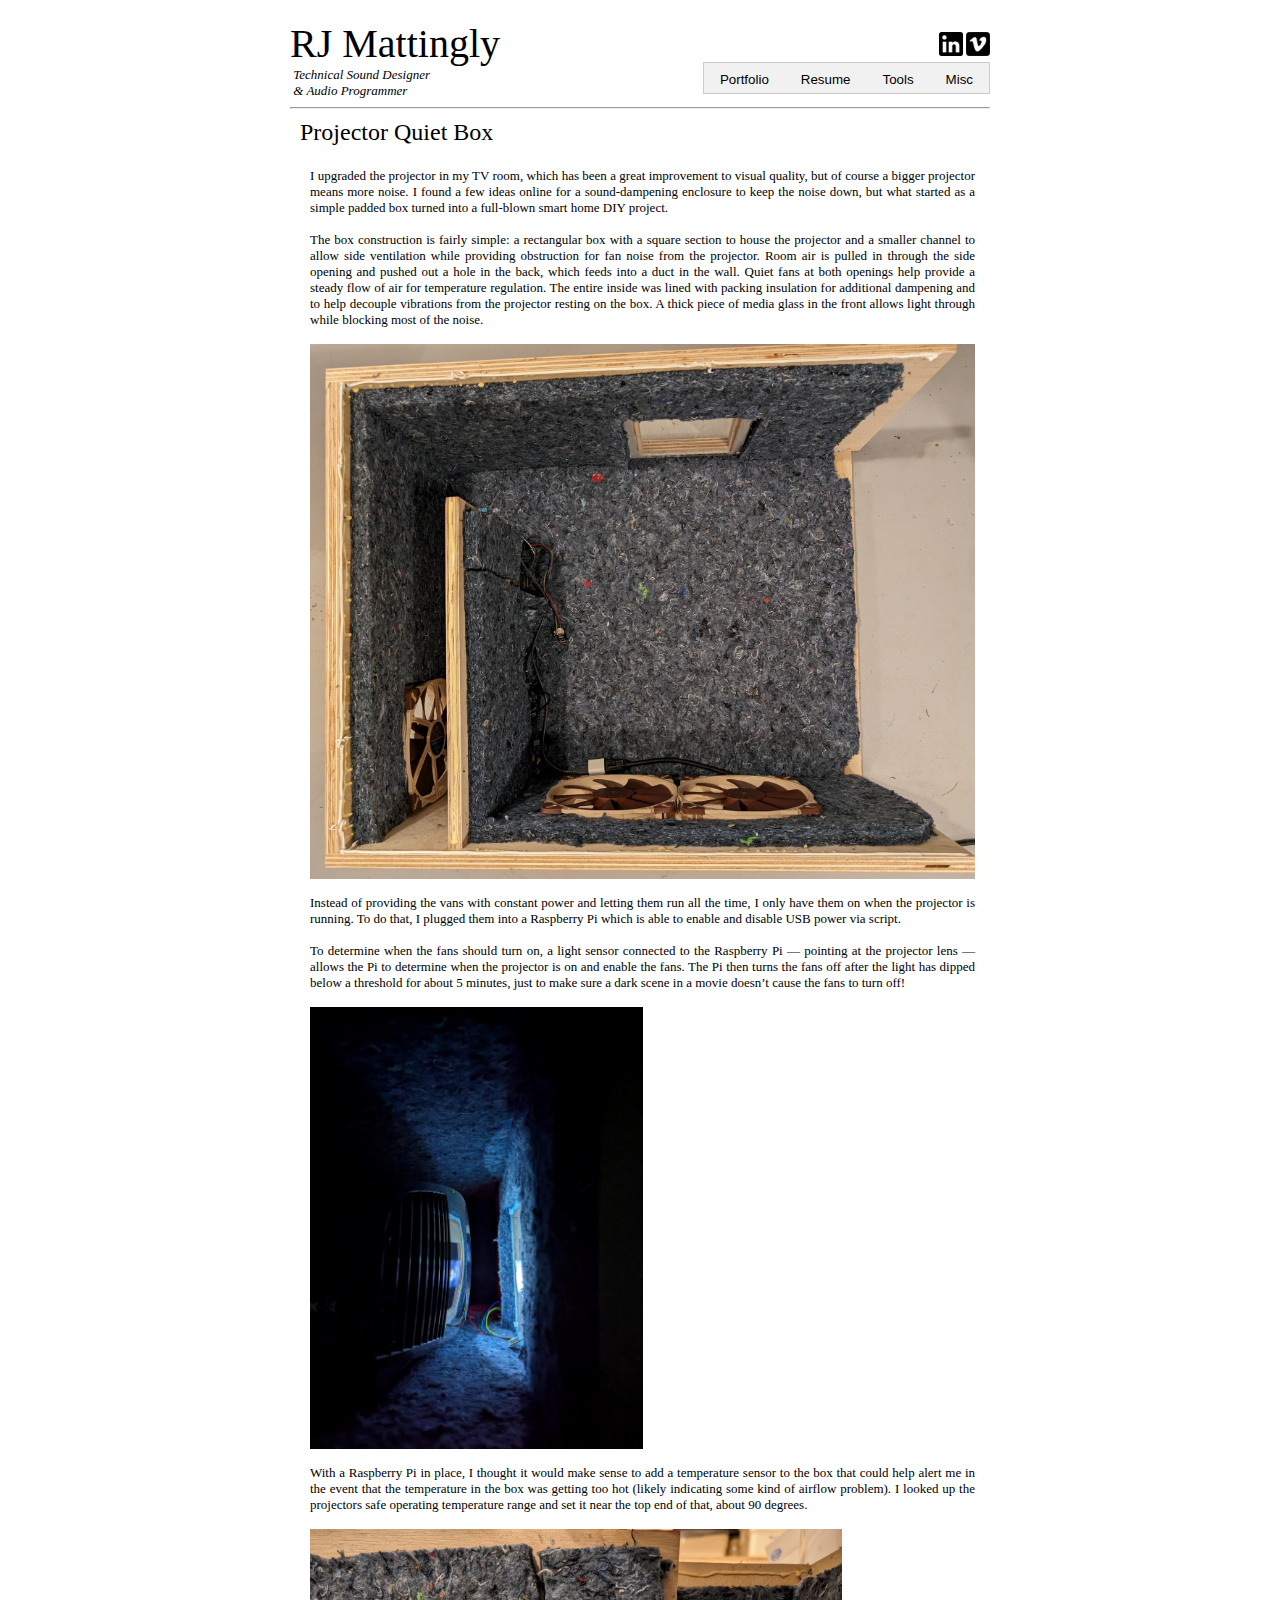
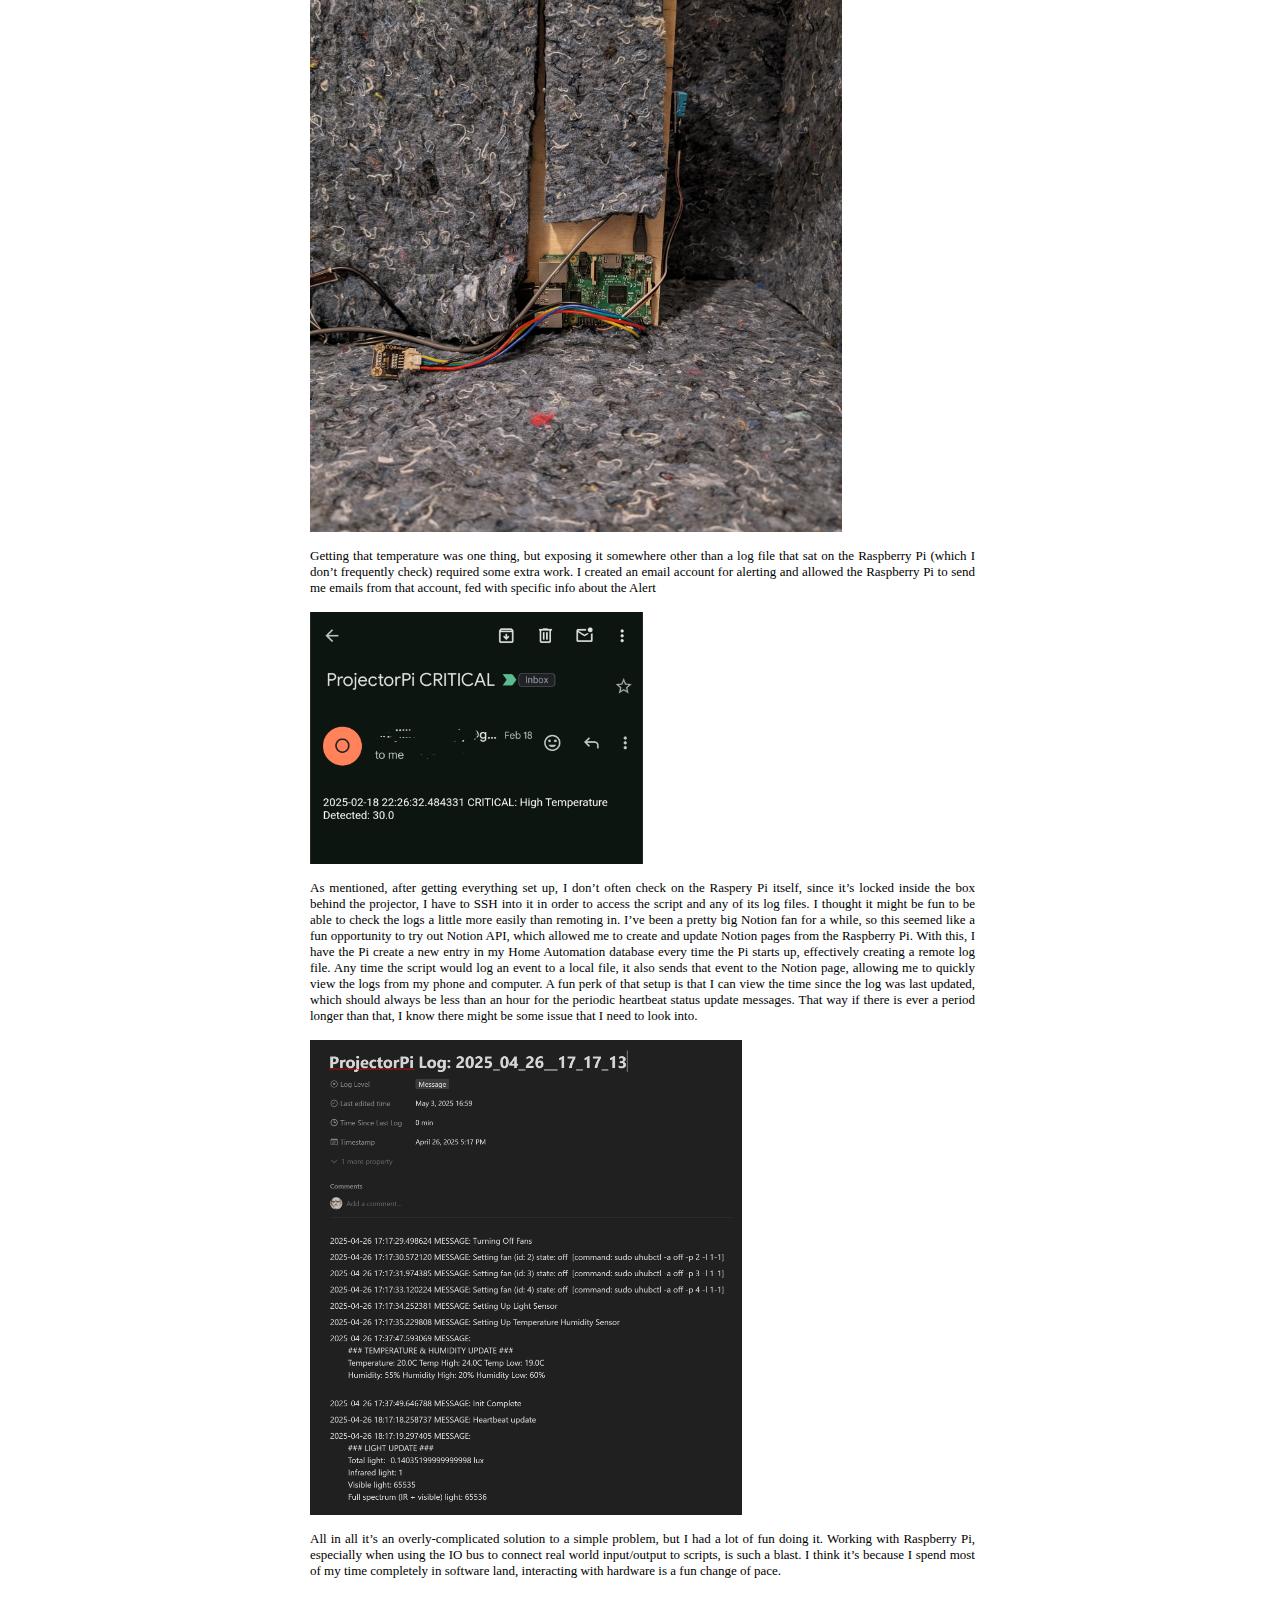
<file: posts/projector_box.html>
<head>
	<title>RJ Mattingly</title>
	<link rel="stylesheet" type="text/css" href="../style.css">
	<link rel="icon" href="../images/caricature.png" type="image/png">
	<meta name="viewport" content="width=device-width">
</head>
<iframe src="../header.html" max-width=100% width=100% height="100" scrolling="no" style="border:none"></iframe>

<body>
	<hr>
	<div class="contentTitle" id="Projector Quiet Box">
		Projector Quiet Box
	</div>
	<div class="contentDescriptionJustify">
		<br>
		I upgraded the projector in my TV room, which has been a great improvement to visual quality, but of course a
		bigger projector means more noise. I found a few ideas online for a sound-dampening enclosure to keep the noise
		down, but what started as a simple padded box turned into a full-blown smart home DIY project.
		<br>
		<br>
		The box construction is fairly simple: a rectangular box with a square section to house the projector and a
		smaller channel to allow side ventilation while providing obstruction for fan noise from the projector. Room air
		is pulled in through the side opening and pushed out a hole in the back, which feeds into a duct in the wall.
		Quiet fans at both openings help provide a steady flow of air for temperature regulation. The entire inside was
		lined with packing insulation for additional dampening and to help decouple vibrations from the projector
		resting on the box. A thick piece of media glass in the front allows light through while blocking most of the noise.
		<br>
		<br>
		<img src="../images/projectorboxblog/projector_box_topdown.jpg" width="100%" class="postImage">
		<br>
		<br>
		Instead of providing the vans with constant power and letting them run all the time, I only have them on when
		the projector is running. To do that, I plugged them into a Raspberry Pi which is able to enable and disable USB
		power via script.
		<br>
		<br>
		To determine when the fans should turn on, a light sensor connected to the Raspberry Pi — pointing at the
		projector lens — allows the Pi to determine when the projector is on and enable the fans. The Pi then turns the
		fans off after the light has dipped below a threshold for about 5 minutes, just to make sure a dark scene in a
		movie doesn’t cause the fans to turn off!
		<br>
		<br>
		<img src="../images/projectorboxblog/light_sensor.jpg" width="50%" class="postImage">
		<br>
		<br>
		With a Raspberry Pi in place, I thought it would make sense to add a temperature sensor to the box that could
		help alert me in the event that the temperature in the box was getting too hot (likely indicating some kind of
		airflow problem). I looked up the projectors safe operating temperature range and set it near the top end of
		that, about 90 degrees.
		<br>
		<br>
		<img src="../images/projectorboxblog/projector_box_pi.jpg" width="80%" class="postImage">
		<br>
		<br>
		Getting that temperature was one thing, but exposing it somewhere other than a log file that sat on the
		Raspberry Pi (which I don’t frequently check) required some extra work. I created an email account for alerting
		and allowed the Raspberry Pi to send me emails from that account, fed with specific info about the Alert
		<br>
		<br>
		<img src="../images/projectorboxblog/projector_alert.png" width="50%" class="postImage">
		<br>
		<br>
		As mentioned, after getting everything set up, I don’t often check on the Raspery Pi itself, since it’s locked
		inside the box behind the projector, I have to SSH into it in order to access the script and any of its log
		files. I thought it might be fun to be able to check the logs a little more easily than remoting in. I’ve been a
		pretty big Notion fan for a while, so this seemed like a fun opportunity to try out
		<a href="https://developers.notion.com/" target="_blank">Notion API</a>, which allowed me to create and update
		Notion pages from the Raspberry Pi. With this, I have the Pi create a new entry in my Home Automation database 
		every time the Pi starts up, effectively creating a remote log file. Any time the script would log an event to 
		a local file, it also sends that event to the Notion page, allowing me to quickly view the logs from my phone 
		and computer. A fun perk of that setup is that I can view the time since the log was last updated, which should 
		always be less than an hour for the periodic heartbeat status update messages. That way if there is ever a period 
		longer than that, I know there might be some issue that I need to look into.
		<br>
		<br>
		<img src="../images/projectorboxblog/notion_log.png" width="65%" class="postImage">
		<br>
		<br>
		All in all it’s an overly-complicated solution to a simple problem, but I had a lot of fun doing it. Working
		with Raspberry Pi, especially when using the IO bus to connect real world input/output to scripts, is such a
		blast. I think it’s because I spend most of my time completely in software land, interacting with hardware is a
		fun change of pace.
	</div>
</body>
</file>
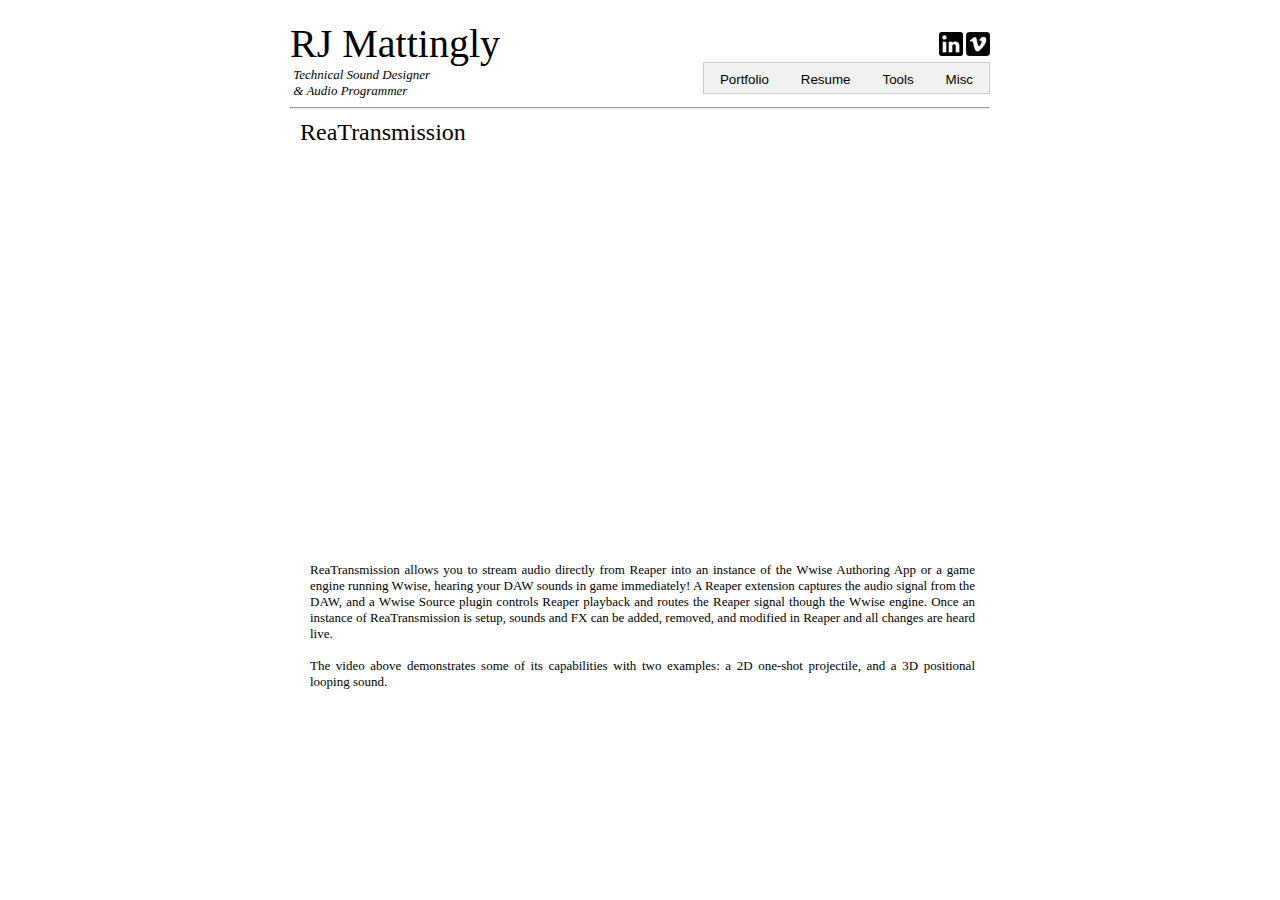
<file: posts/reatransmission.html>
<head>
	<title>RJ Mattingly</title>
	<link rel="stylesheet" type="text/css" href="../style.css">
	<link rel="icon" href="../images/caricature.png" type="image/png">
	<meta name="viewport" content="width=device-width">
</head>
<iframe src="../header.html" max-width=100% width=100% height="100" scrolling="no" style="border:none"></iframe>

<body>
	<hr>
	<div class="contentTitle" id="ReaTransmission">
		ReaTransmission
	</div>
	<div class="contentVideo">
		<iframe allow="autoplay; fullscreen" allowfullscreen="" frameborder="0" height="394"
			src="https://player.vimeo.com/video/1106961318" width="100%"></iframe>
	</div>
	<div class="contentDescriptionJustify">
		<br>
		ReaTransmission allows you to stream audio directly from Reaper into an instance of the Wwise
		Authoring App or a game engine running Wwise, hearing your DAW sounds in game immediately! A Reaper
		extension captures the audio signal from the DAW, and a Wwise Source plugin controls Reaper playback
		and routes the Reaper signal though the Wwise engine. Once an instance of ReaTransmission is setup,
		sounds and FX can be added, removed, and modified in Reaper	and all changes are heard live. 
		<br>
		<br>
		The video above demonstrates some of its capabilities with two examples: a 2D one-shot projectile, 
		and a 3D positional looping sound. 
		<br>
		<!-- more... -->
	</div>
</body>
</file>
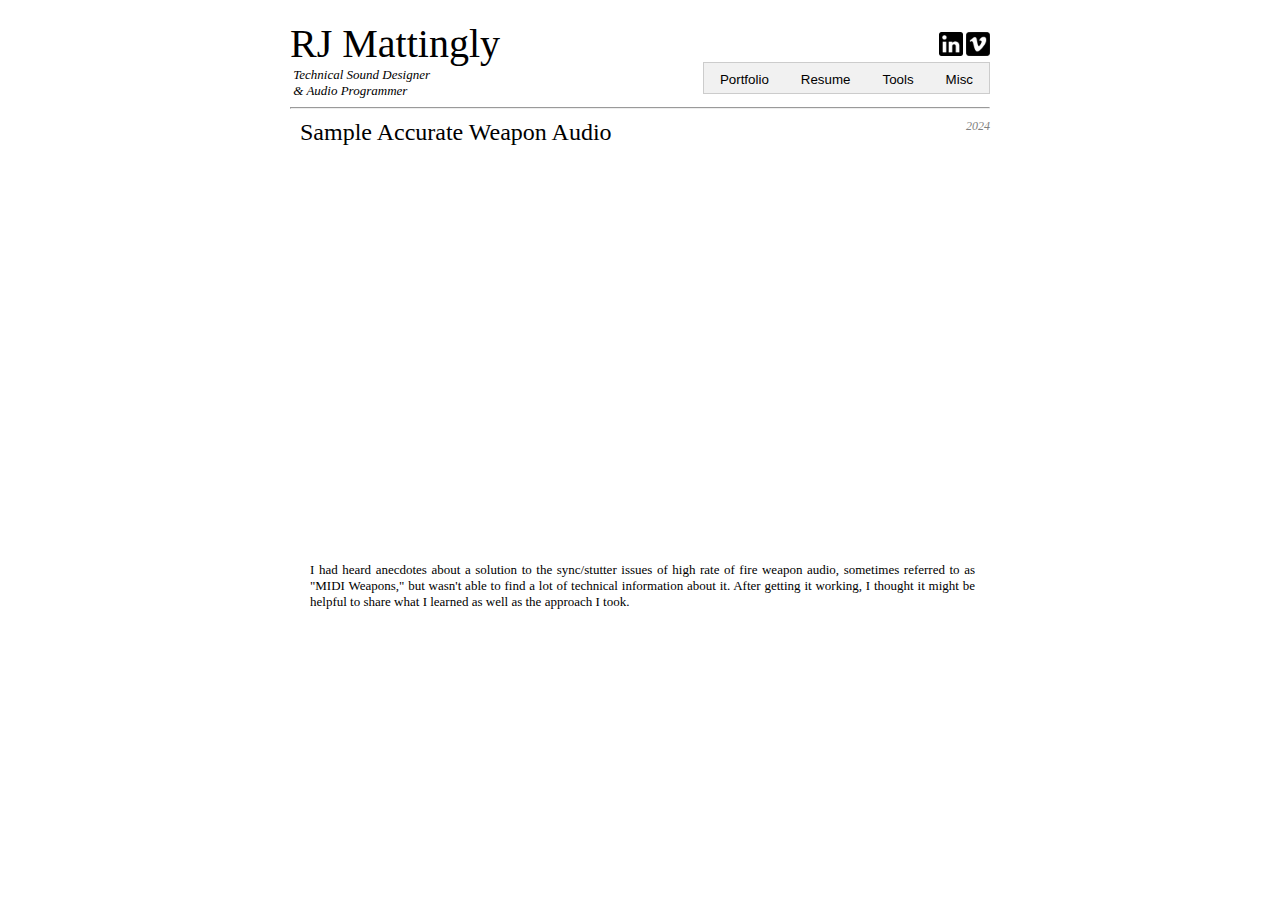
<file: posts/sample_accurate_weapon_audio.html>
<head>
	<title>RJ Mattingly</title>
	<link rel="stylesheet" type="text/css" href="../style.css">
	<link rel="icon" href="../images/caricature.png" type="image/png">
	<meta name="viewport" content="width=device-width">
</head>
<iframe src="../header.html" max-width=100% width=100% height="100" scrolling="no" style="border:none"></iframe>
<body>
	<hr>
    <div class="contentTitle" id="SampleAccurateWeaponAudio">
        Sample Accurate Weapon Audio
        <div class="contentDate">2024 </div>
    </div>
    <div class="contentVideo">
        <iframe allow="autoplay; fullscreen" allowfullscreen="" frameborder="0" height="394"
            src="https://www.youtube.com/embed/kDaPbV4M0V4?si=KoKLloYWF4kFusDS" width="100%"></iframe>
    </div>
    <div class="contentDescriptionJustify">
        <br/>
        I had heard anecdotes about a solution to the sync/stutter issues of high rate of fire weapon audio, sometimes referred to as "MIDI Weapons," but wasn't able to find a lot of technical information about it.
        After getting it working, I thought it might be helpful to share what I learned as well as the approach I took.
    </div>
</body>
</file>
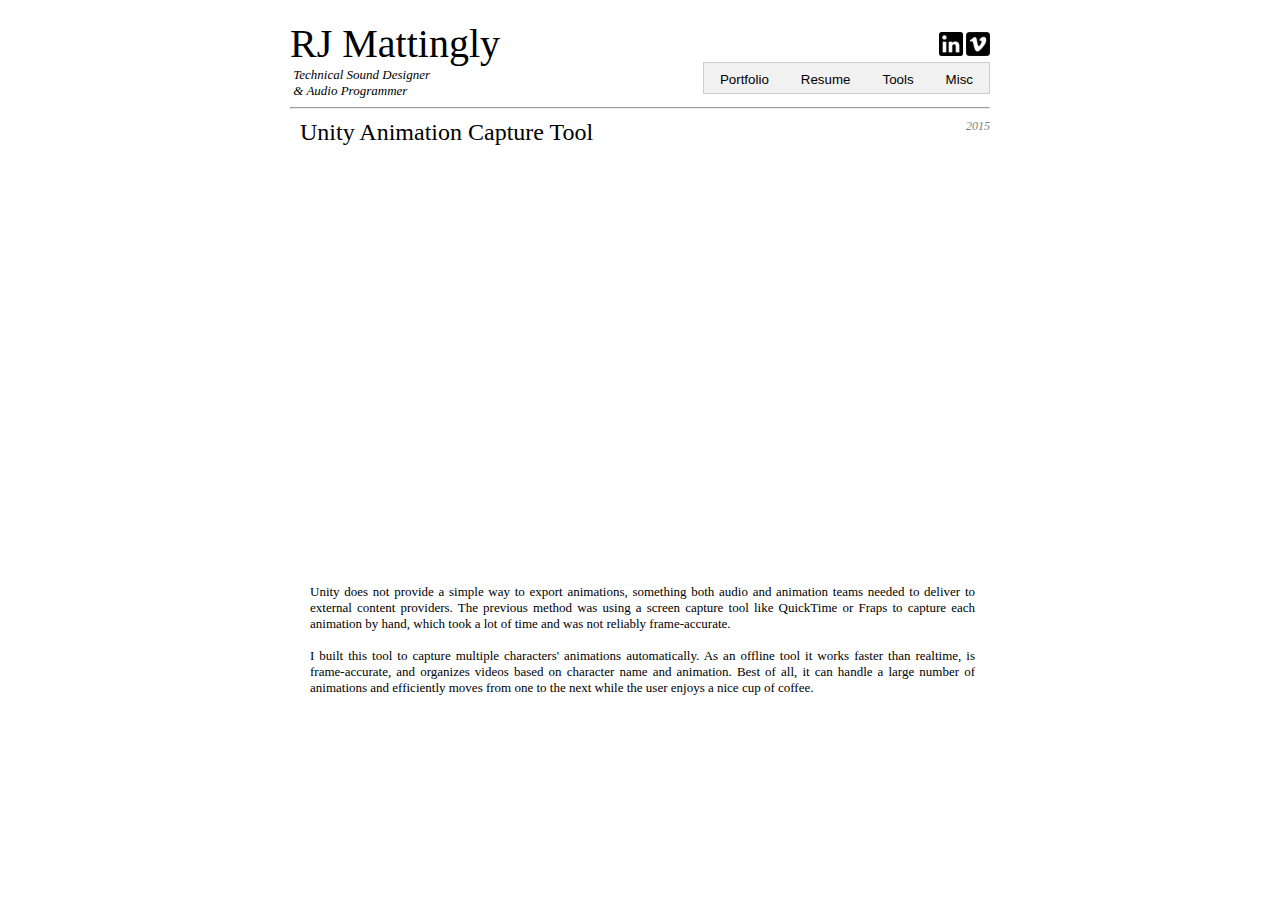
<file: posts/unity_animation_capture_tool.html>
<head>
	<title>RJ Mattingly</title>
	<link rel="stylesheet" type="text/css" href="../style.css">
	<link rel="icon" href="../images/caricature.png" type="image/png">
	<meta name="viewport" content="width=device-width">
</head>
<iframe src="../header.html" max-width=100% width=100% height="100" scrolling="no" style="border:none"></iframe>
<body>
	<hr>
	<div class="contentTitle" id="AnimationCaptureTool">
		Unity Animation Capture Tool
		<div class="contentDate"> 2015 </div>
	</div>
	<br>
	<div class="contentVideo">
		<iframe allow="autoplay; fullscreen" allowfullscreen="" frameborder="0" height="400"
			src="https://player.vimeo.com/video/213717016" width="100%"></iframe>
	</div>
	<div class="contentDescriptionJustify">
		<br />
		Unity does not provide a simple way to export animations, something both audio and animation teams needed to deliver
		to external content providers. The previous method was using a screen capture tool like QuickTime or Fraps to
		capture each animation by hand, which took a lot of time and was not reliably frame-accurate.
		<br /><br />
		I built this tool to capture multiple characters' animations automatically. As an offline tool it works faster than
		realtime, is frame-accurate, and organizes videos based on character name and animation. Best of all, it can handle
		a large number of animations and efficiently moves from one to the next while the user enjoys a nice cup of coffee.
		<br />
		<br />
	</div>
</body>
</file>
<file: style.css>
::-webkit-scrollbar {
	display: none;
}

html {
	scroll-behavior: smooth;
	zoom:100%;
}

.socialLinks {
	padding-top: 12;
	right: 0;
	top: 30;
	height: 30;
}

.headerTab {
	top: 65;
	float: right;
	height: 30;
	overflow: hidden;
 	border: 1px solid #ccc;
  	background-color: #f1f1f1;
}

.headerRight {
	text-align: right;
}

.header {
	width: 700;
	height: 65;
	margin-top: 20;
}

body {
	font-family: Verdana;
	font-size: 13;
	margin: auto;
	margin-bottom: 20;
	width: 700;
}

a {
	margin-top: 0;
	margin-bottom: 0;
	color: black;
	text-decoration: none;
}

a:hover {
	color: pink
}

hr {
	margin-bottom: 0;
}

ul {
	margin-top: 0;
}

li {
	margin-left: -8;
	text-align: left;
}

.logoBox {
	font-family: Cambria;
	float: left;
}

.pageTitle {
	color: black;
	text-align: left;
	font-size: 40;
	font-family: Times;
	font-weight: normal;
	margin-bottom: 0;
}

.headerTab button {
	background-color: inherit;
	vertical-align: middle;
	float: left;
	border: none;
	outline: none;
	cursor: pointer;
	padding: 9px 16px;
}

.headerTab button:hover {
  background-color: #f2f2f2;
}

.headerTab button.active {
  background-color: #e6e6e6;
}

.resume_left {
	width: 210;
	margin-right: 10;
  	height: 580px;
  	float: left;
}

.resume_right {
  	height: 500px;
}

.resumeDescriptionJustify {
	text-align: justify;
	width:100%;
}

.miscBody {
	font-family: Verdana;
    font-size: 13px;
    margin: 0 auto;
    text-align: center;
}

.postContainer {
    display: flex;
    flex-direction: column;
    align-items: center;
    justify-content: center;
    margin: 0 auto;
    width: 100%;
}

.postLink {
    display: inline-block;
    text-decoration: none;
    color: black;
    margin-bottom: 20px;
	width: 500;
}

.postImage {
	object-fit: cover;
}

.postLink:hover {
    color: pink;
}

.postLink img {
    margin-right: 10px; 
}

.postContent {
    margin-top: 10px;
	width: 100%;
    display: flex;
}

.textContainer {
	position: inherit;
    display: flex;
    flex-direction: column;
	width: 100%;
}

.postTitle {
	margin-bottom: 5px;
	font-size: 24;
	font-family: FF Scala;
	font-weight: 500;
	text-align: right;
}

.contentTitle {
	font-size: 24;
	margin-bottom: 6;
	font-family: FF Scala;
	font-weight: 500;
}

.resumeBulletHeader {
	font-size: 20;
	margin-top: 10;
	margin-bottom: 6;
	font-family: FF Scala;
	font-weight: 500;
}

.contentDate {
	text-align: right;
	float: right;
	font-size: 12;
	font-style: italic;
	color:grey;
	font-family: Verdana;
	font-weight: normal;
}

.contentDescriptionJustify {
	width:95%;
}

.contentDescriptionLeft {
	text-align: left;
}

.contentPad {
	font-size: 1;
}

.contentTweet {
	left: 100px;
}

.logoBox {
	font-family: Cambria;
	float: left;
}

.contentTitle {
	font-size: 24;
	margin-bottom: 6;
	margin-top:10;
	font-family: FF Scala;
	font-weight: 500;
	padding-left: 10;
}

.contentDate {
	text-align: right;
	float: right;
	right: 20;
	font-size: 12;
	font-style: italic;
	color:grey;
	font-family: Verdana;
	font-weight: normal;
}

.contentDescriptionJustify {
	text-align: justify;
	padding-left: 20;
}

.contentDescriptionLeft {
	text-align: left;
	padding-left: 20;
}
</file>
